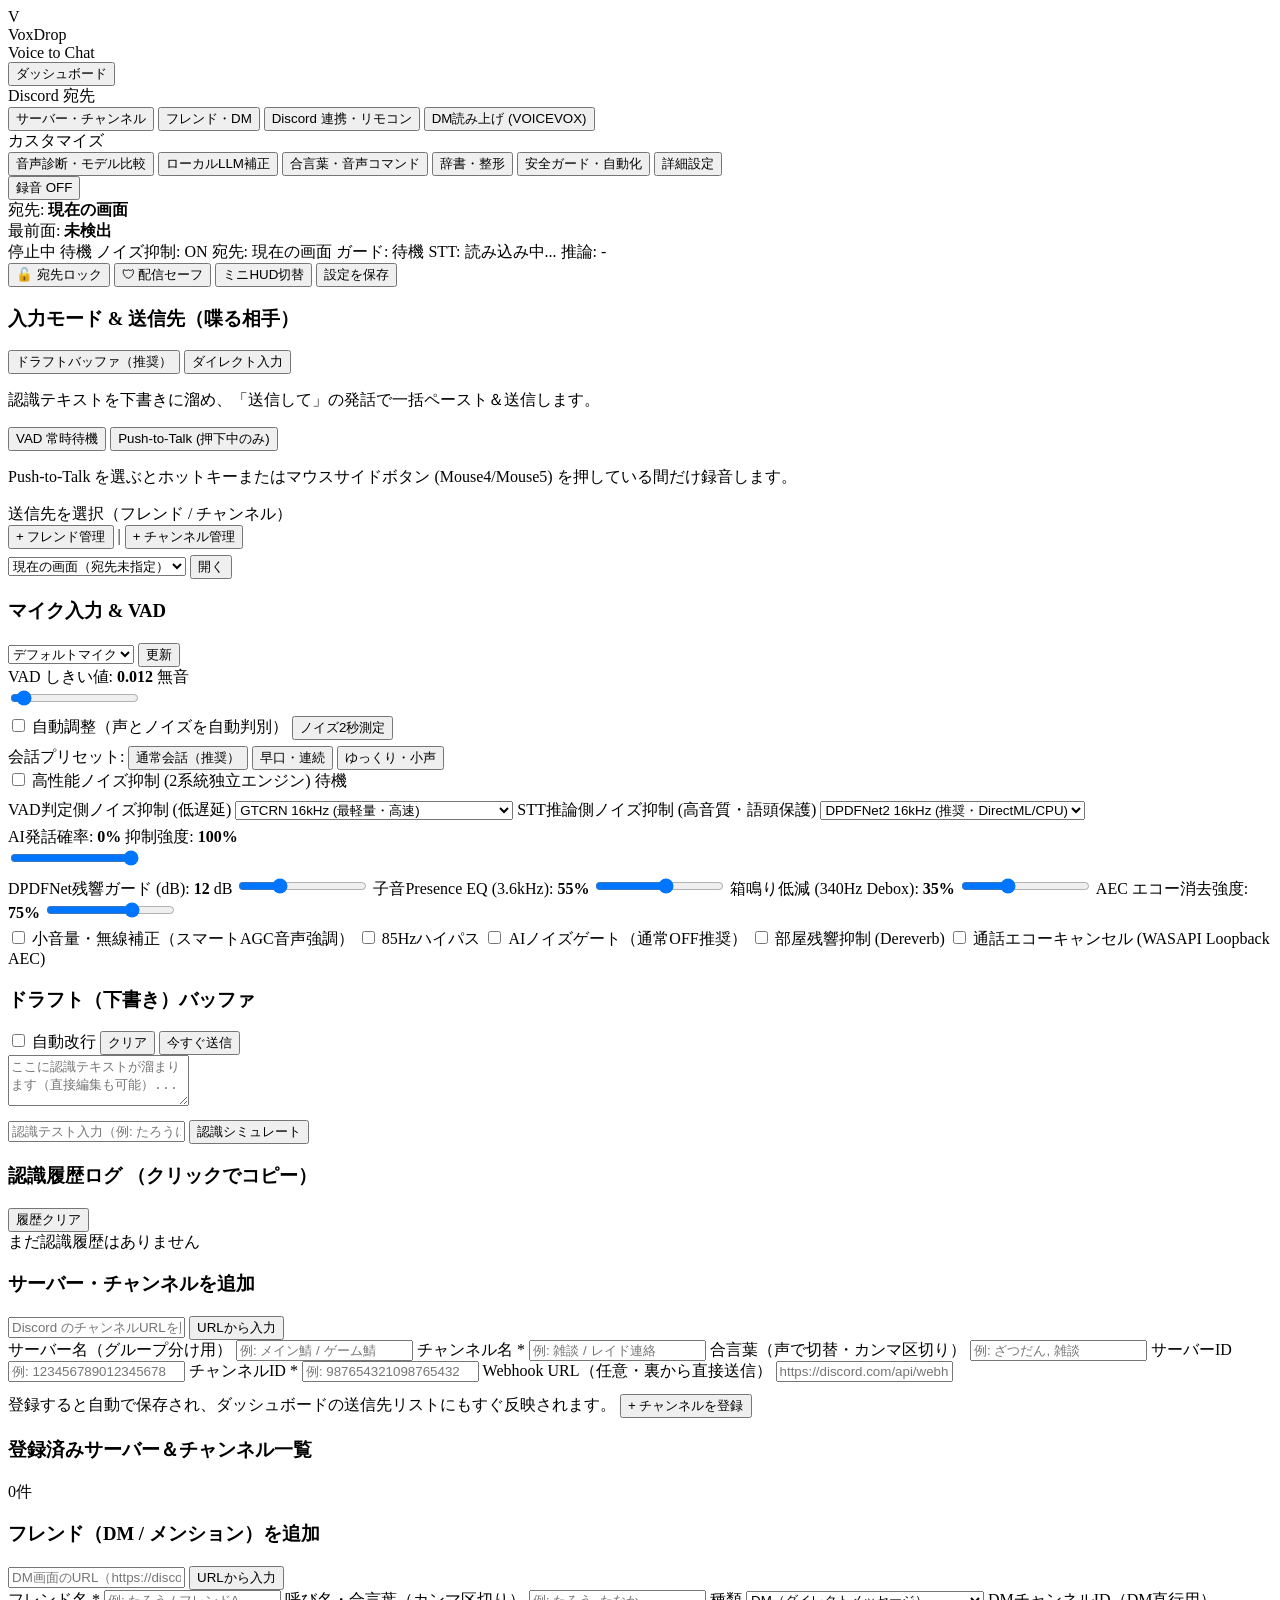
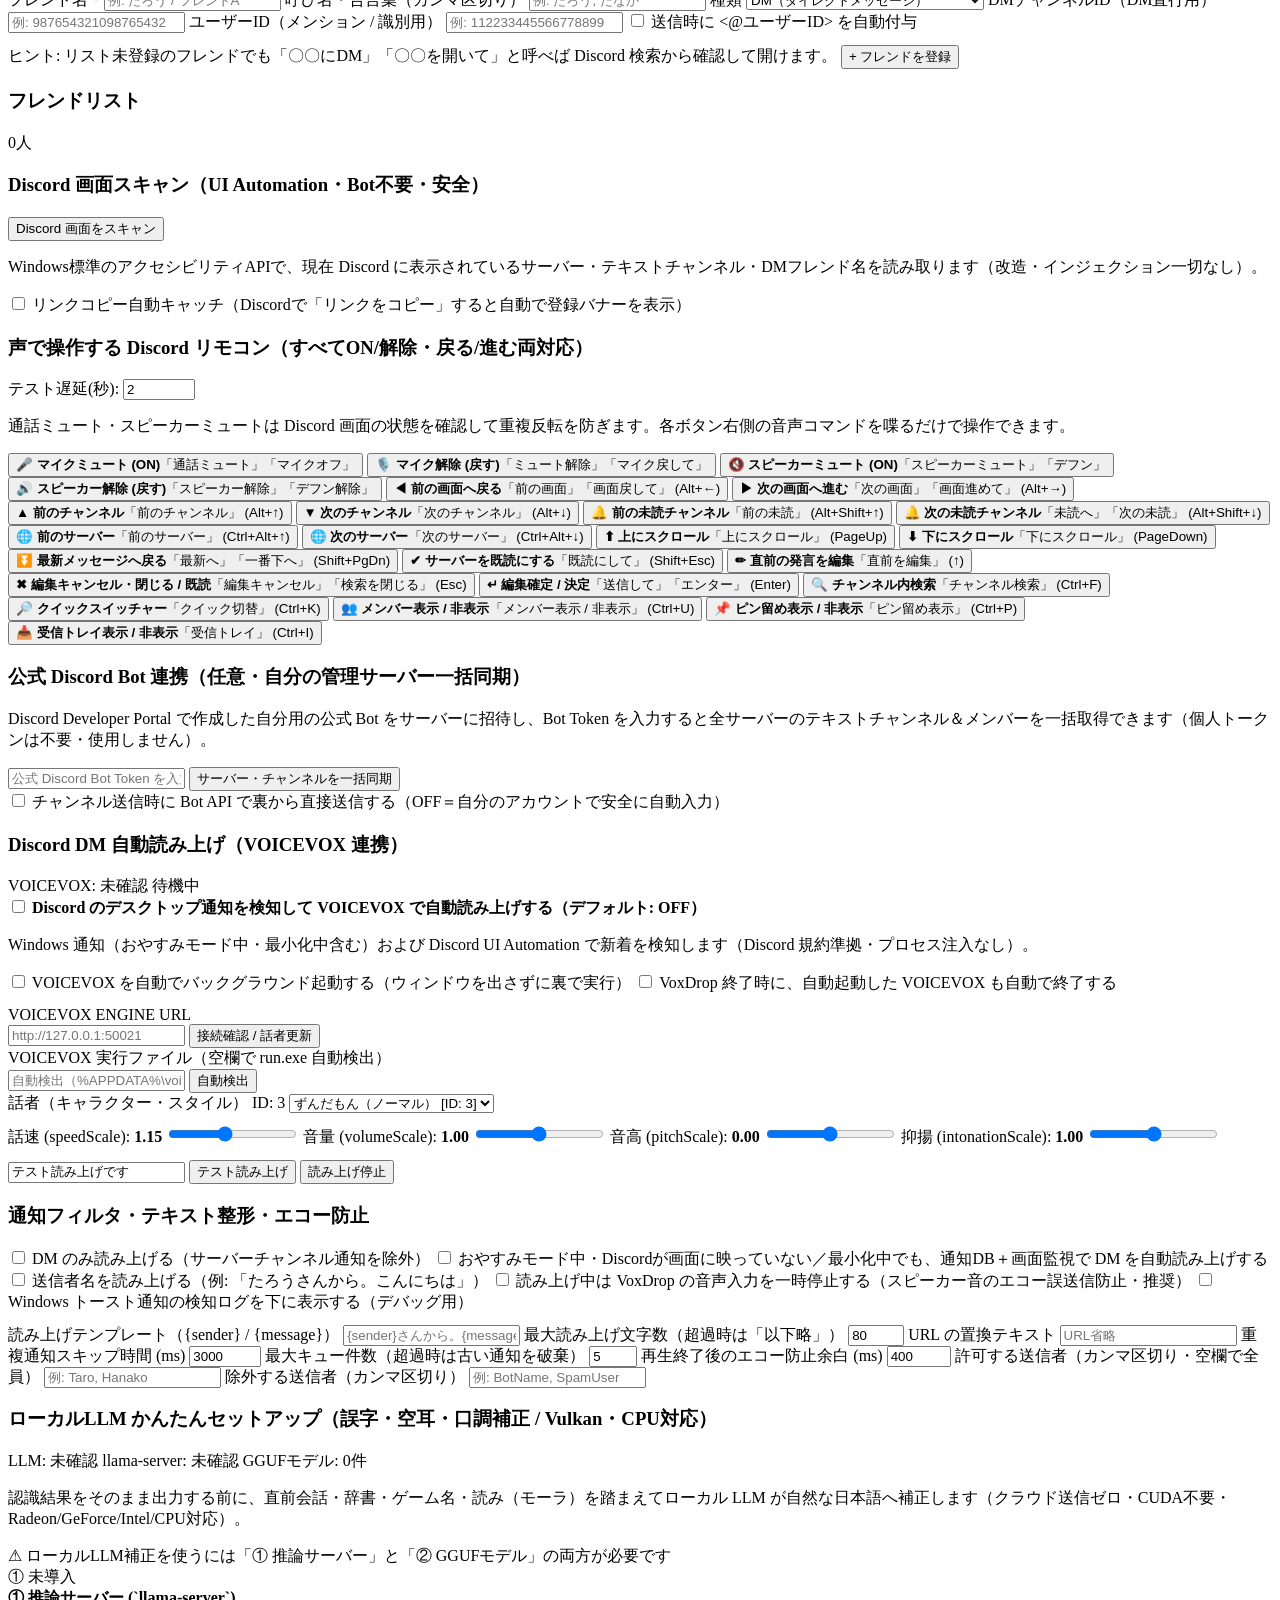
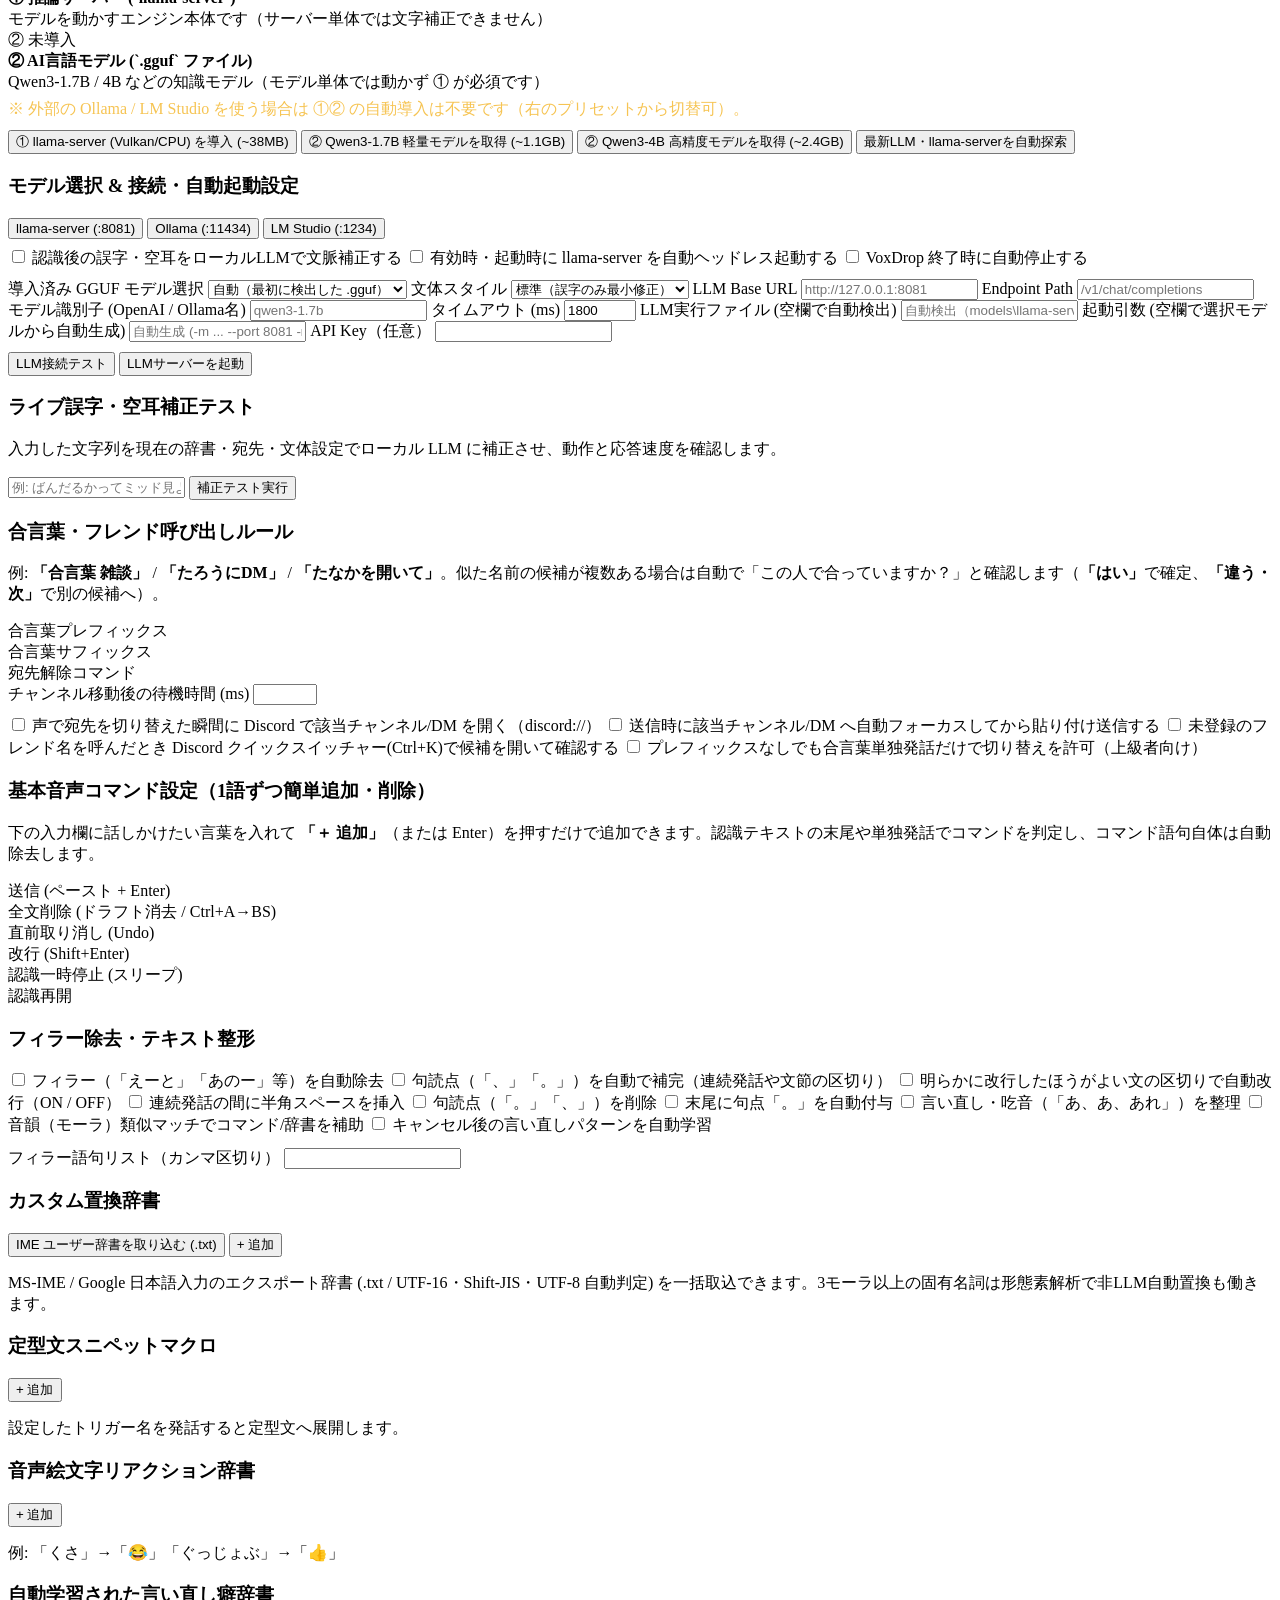
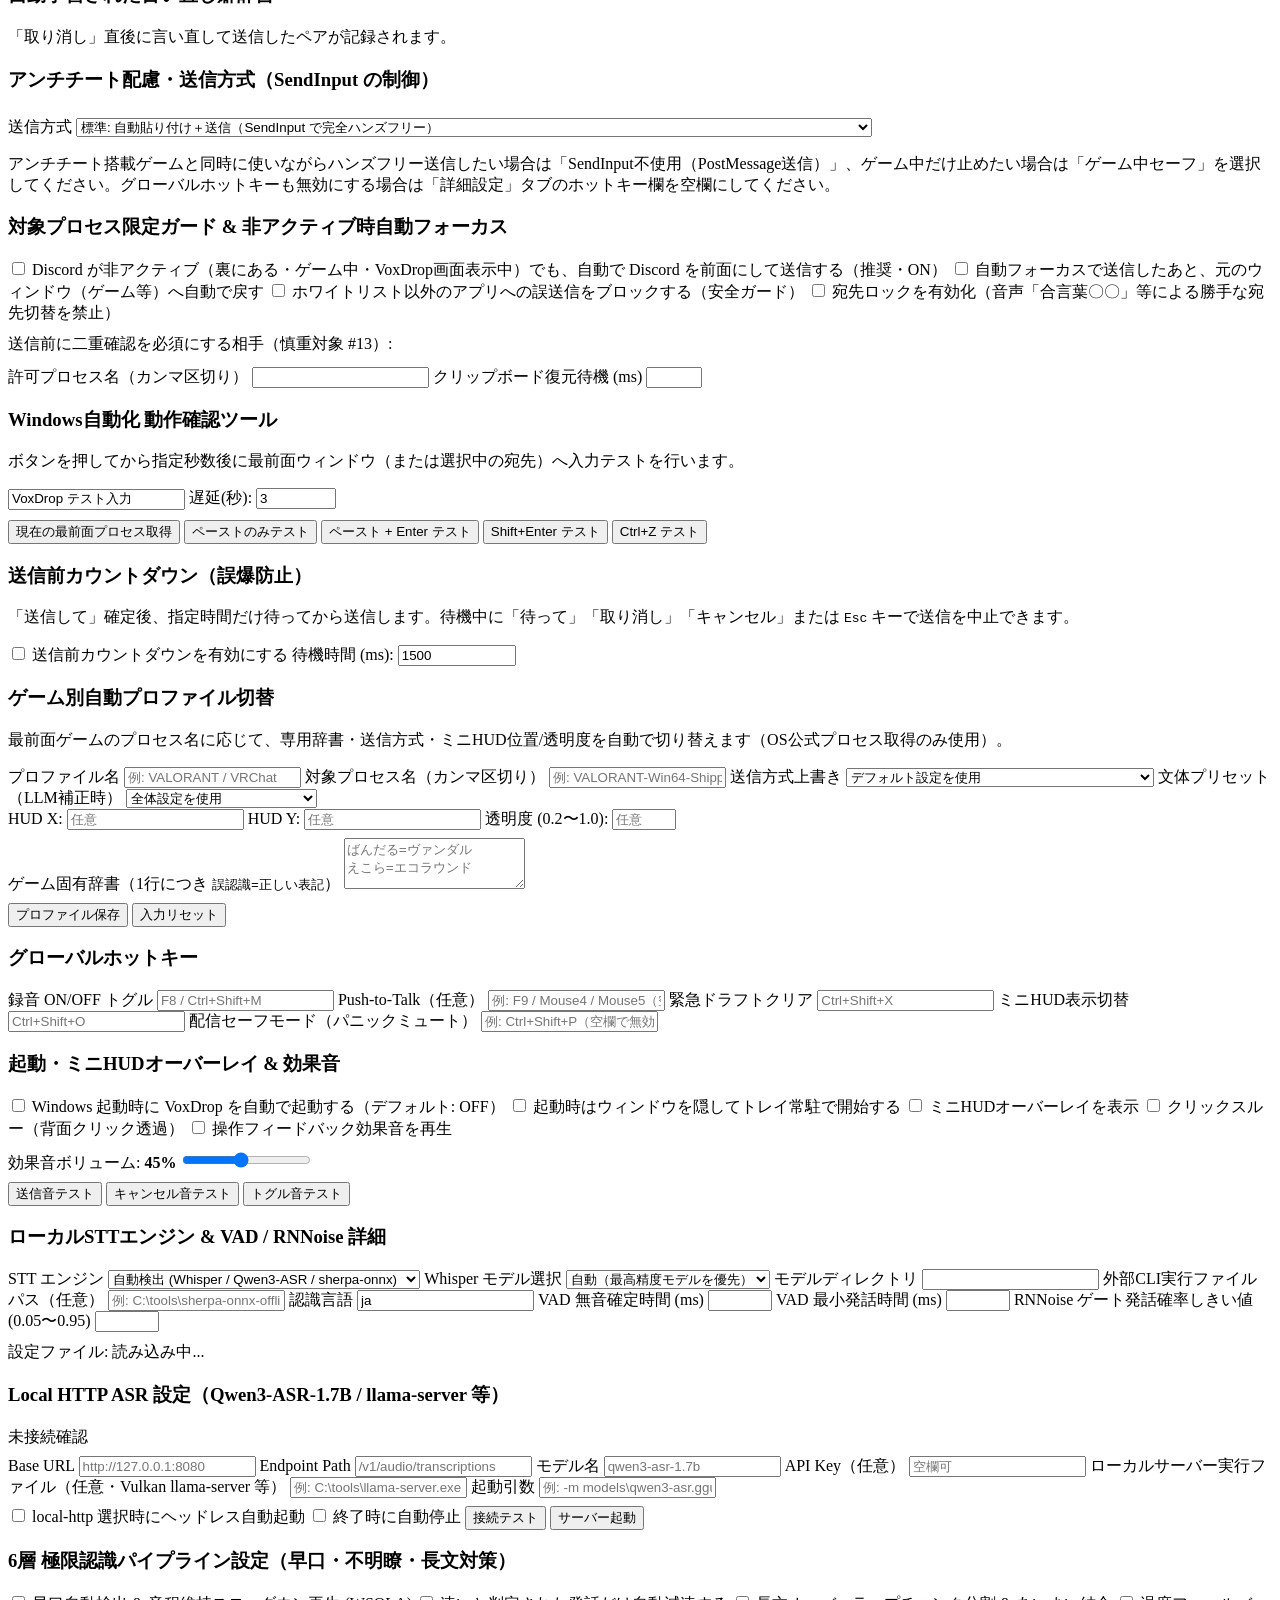
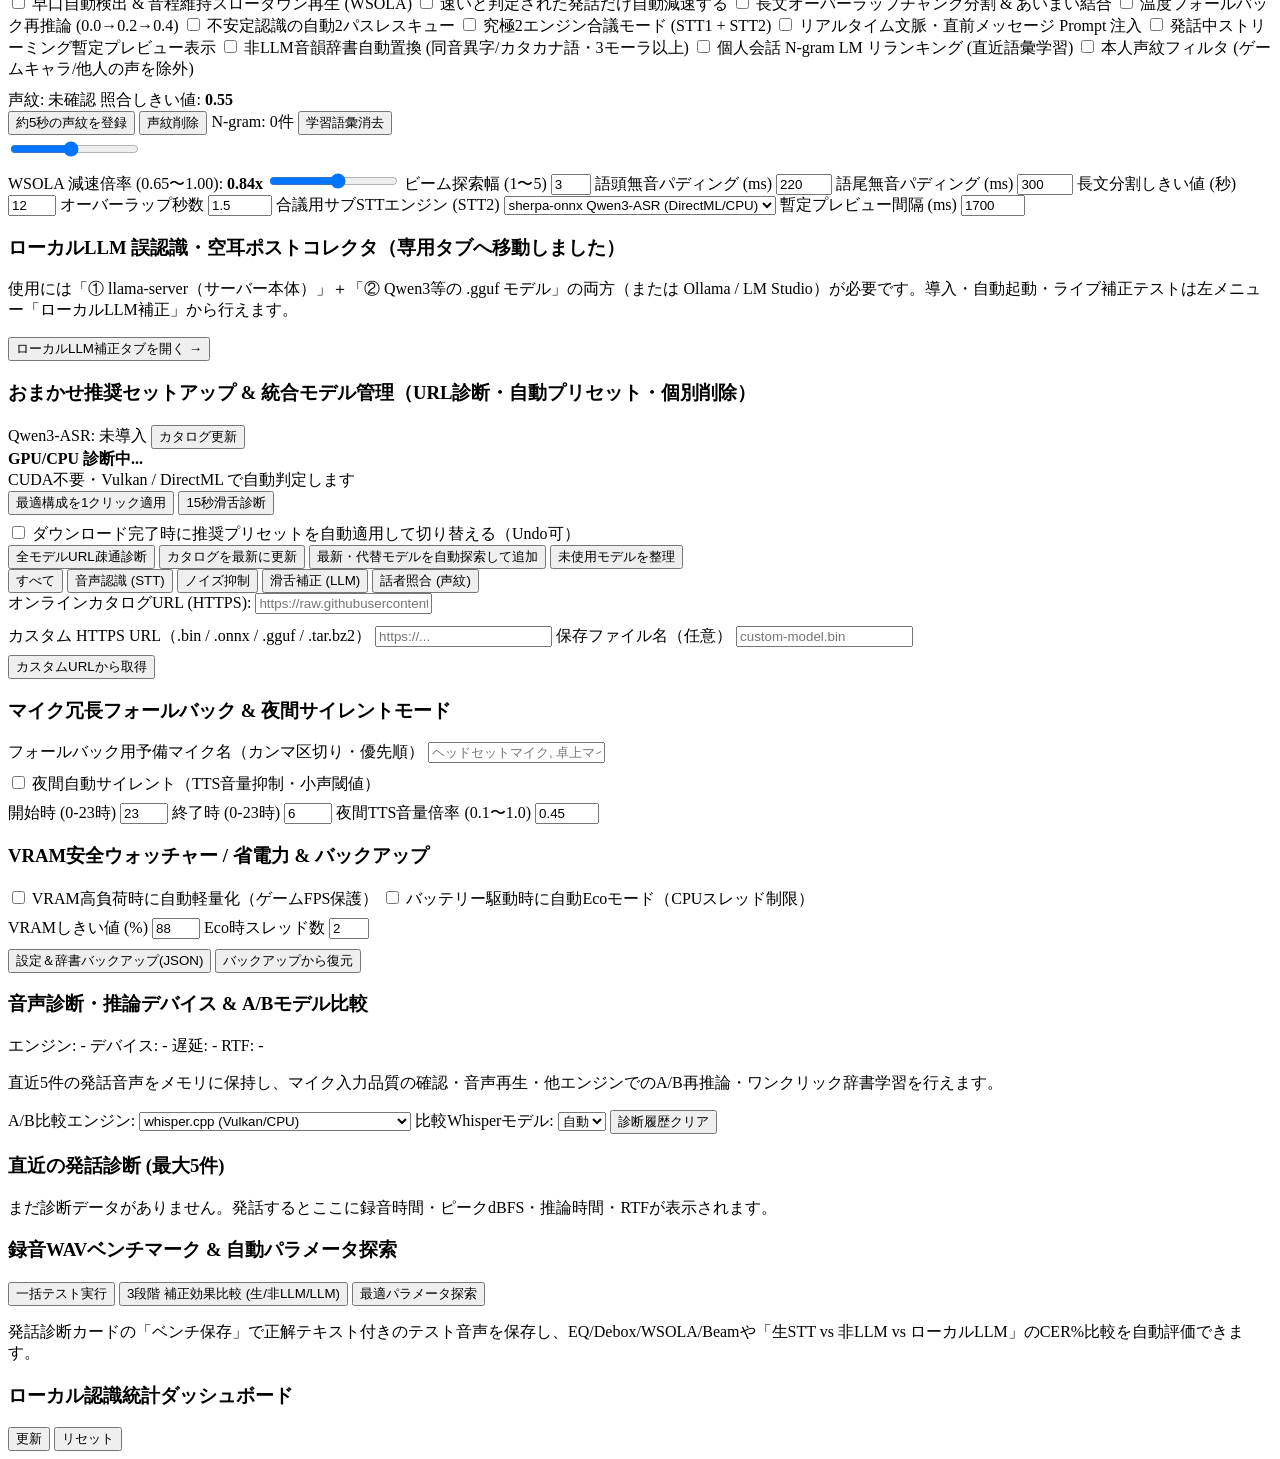
<file: ui/index.html>
<!doctype html>
<html lang="ja">
  <head>
    <meta charset="UTF-8" />
    <meta name="viewport" content="width=device-width, initial-scale=1.0" />
    <title>VoxDrop</title>
    <style>
      /*__STYLE_CSS__*/
    </style>
  </head>
  <body>
    <div class="app-shell">
      <aside class="sidebar">
        <div class="brand">
          <div class="brand-logo" id="brandDot">V</div>
          <div>
            <div class="brand-title">VoxDrop</div>
            <div class="brand-sub">Voice to Chat</div>
          </div>
        </div>

        <nav class="nav">
          <button class="nav-btn active" data-tab="dashboard">ダッシュボード</button>
          <div class="nav-section">Discord 宛先</div>
          <button class="nav-btn" data-tab="channels">サーバー・チャンネル</button>
          <button class="nav-btn" data-tab="friends">フレンド・DM</button>
          <button class="nav-btn" data-tab="discord-link">Discord 連携・リモコン</button>
          <button class="nav-btn" data-tab="dm-tts">DM読み上げ (VOICEVOX)</button>
          <div class="nav-section">カスタマイズ</div>
          <button class="nav-btn" data-tab="diagnostics">音声診断・モデル比較</button>
          <button class="nav-btn" data-tab="local-llm">ローカルLLM補正</button>
          <button class="nav-btn" data-tab="commands">合言葉・音声コマンド</button>
          <button class="nav-btn" data-tab="dictionary">辞書・整形</button>
          <button class="nav-btn" data-tab="guard">安全ガード・自動化</button>
          <button class="nav-btn" data-tab="settings">詳細設定</button>
        </nav>

        <div class="sidebar-footer">
          <button id="btnToggleListen" class="btn-listen off">
            <span class="dot"></span>
            <span id="listenLabel">録音 OFF</span>
          </button>
          <div class="mini-status">
            <span>宛先:</span>
            <strong id="sidebarDiscordTarget">現在の画面</strong>
          </div>
          <div class="mini-status">
            <span>最前面:</span>
            <strong id="sidebarTarget">未検出</strong>
          </div>
        </div>
      </aside>

      <main class="content">
        <header class="topbar">
          <div class="status-pills">
            <span class="pill" id="pillListen">停止中</span>
            <span class="pill" id="pillPhase">待機</span>
            <span class="pill" id="pillRnnoise">ノイズ抑制: ON</span>
            <span class="pill" id="pillDiscordTarget">宛先: 現在の画面</span>
            <span class="pill" id="pillTarget">ガード: 待機</span>
            <span class="pill" id="pillStt">STT: 読み込み中...</span>
            <span class="pill" id="pillSttDevice">推論: -</span>
            <span class="pill" id="pillEnvMode" style="display: none"></span>
            <span class="pill ok" id="pillGameProfile" style="display: none"></span>
          </div>
          <div class="topbar-actions">
            <button class="btn-secondary btn-sm" id="btnTargetLock" title="音声コマンドや自動検出による宛先変更を禁止します">🔓 宛先ロック</button>
            <button class="btn-secondary btn-sm" id="btnPanicMute" title="配信中の誤認識事故を防ぐため、録音停止＆機密情報をマスクします">🛡 配信セーフ</button>
            <button class="btn-secondary btn-sm" id="btnToggleOverlay">ミニHUD切替</button>
            <button class="btn-primary btn-sm" id="btnSaveAll">設定を保存</button>
          </div>
        </header>

        <!-- Dashboard Tab -->
        <section class="tab-panel active" id="tab-dashboard">
          <div id="updateBanner" class="url-banner" style="display: none">
            <div class="confirm-text">
              <strong id="updateTitle">VoxDrop の新しいバージョンが公開されています</strong>
              <span id="updateSub"></span>
            </div>
            <div class="row gap-sm">
              <a id="updateOpenLink" href="#" target="_blank" class="btn-primary btn-sm" style="text-decoration: none">リリースページを開く</a>
              <button class="btn-secondary btn-sm" id="btnDismissUpdate">閉じる</button>
            </div>
          </div>
          <div id="urlDetectBanner" class="url-banner" style="display: none">
            <div class="confirm-text">
              <strong id="urlDetectTitle">Discord リンクを検出しました</strong>
              <span id="urlDetectSub"></span>
            </div>
            <div class="row gap-sm">
              <button class="btn-primary btn-sm" id="btnUrlApply">登録フォームへ反映</button>
              <button class="btn-secondary btn-sm" id="btnUrlDismiss">閉じる</button>
            </div>
          </div>

          <div id="confirmBanner" class="confirm-banner" style="display: none">
            <div class="confirm-text">
              <strong id="confirmTitle">確認中...</strong>
              <span id="confirmSub"></span>
            </div>
            <div class="row gap-sm">
              <button class="btn-success btn-sm" id="btnConfirmYes">はい（この人）</button>
              <button class="btn-primary btn-sm" id="btnConfirmNext">違う（次の人）</button>
              <button class="btn-danger btn-sm" id="btnConfirmCancel">いいえ（キャンセル）</button>
            </div>
          </div>

          <div id="countdownBanner" class="countdown-banner" style="display: none">
            <div class="grow">
              <strong id="countdownText">送信カウントダウン...</strong>
              <div class="countdown-track">
                <div id="countdownProgress" class="countdown-fill"></div>
              </div>
            </div>
            <button class="btn-danger btn-sm" id="btnCancelCountdown">送信中止 (Esc)</button>
          </div>

          <div class="grid-2">
            <div class="card">
              <h3>入力モード &amp; 送信先（喋る相手）</h3>
              <div class="segmented" id="modeSegmented">
                <button type="button" class="seg-btn active" data-mode="draft">
                  ドラフトバッファ（推奨）
                </button>
                <button type="button" class="seg-btn" data-mode="direct">
                  ダイレクト入力
                </button>
              </div>
              <p class="hint" id="modeHint">
                認識テキストを下書きに溜め、「送信して」の発話で一括ペースト＆送信します。
              </p>

              <div class="segmented" id="activationSegmented" style="margin-top: 8px">
                <button type="button" class="seg-btn active" data-activation="vad">
                  VAD 常時待機
                </button>
                <button type="button" class="seg-btn" data-activation="push_to_talk">
                  Push-to-Talk (押下中のみ)
                </button>
              </div>
              <p class="hint" id="activationHint">
                Push-to-Talk を選ぶとホットキーまたはマウスサイドボタン (Mouse4/Mouse5) を押している間だけ録音します。
              </p>

              <div class="quick-dest-section">
                <div class="row space-between">
                  <span class="small-label">送信先を選択（フレンド / チャンネル）</span>
                  <div class="row gap-xs">
                    <button type="button" class="link-btn" data-jump-tab="friends">+ フレンド管理</button>
                    <span class="sep">|</span>
                    <button type="button" class="link-btn" data-jump-tab="channels">+ チャンネル管理</button>
                  </div>
                </div>
                <div class="row gap-sm" style="margin-top: 6px">
                  <select id="quickTargetSelect" class="input grow">
                    <option value="">現在の画面（宛先未指定）</option>
                  </select>
                  <button class="btn-secondary btn-sm" id="btnQuickNavTarget">開く</button>
                </div>
                <div id="quickTargetChips" class="quick-chips"></div>
              </div>
            </div>

            <div class="card">
              <h3>マイク入力 &amp; VAD</h3>
              <div class="row">
                <select id="audioDeviceSelect" class="input grow">
                  <option value="">デフォルトマイク</option>
                </select>
                <button class="btn-secondary btn-sm" id="btnRefreshDevices">更新</button>
              </div>
              <div class="meter-wrap">
                <div class="meter-bar" id="meterBar"></div>
                <div class="meter-threshold" id="meterThreshold"></div>
              </div>
              <div class="row space-between">
                <label class="small-label">VAD しきい値: <strong id="vadThresholdVal">0.012</strong> <span id="vadNoiseFloorHint" class="hint-inline"></span></label>
                <span class="speaking-badge" id="speakingBadge">無音</span>
              </div>
              <input type="range" id="vadThreshold" min="0.002" max="0.20" step="0.001" value="0.012" />
              <div class="row space-between" style="margin-top: 6px; margin-bottom: 4px">
                <label class="checkbox-row small-check">
                  <input type="checkbox" id="chkVadAutoAdjust" />
                  <span>自動調整（声とノイズを自動判別）</span>
                </label>
                <button type="button" class="btn-secondary btn-sm" id="btnCalibrateVad">ノイズ2秒測定</button>
              </div>
              <div class="row gap-xs" style="margin-top: 6px; flex-wrap: wrap; align-items: center">
                <span class="small-label">会話プリセット:</span>
                <button type="button" class="btn-secondary btn-sm" data-vad-preset="normal">通常会話（推奨）</button>
                <button type="button" class="btn-secondary btn-sm" data-vad-preset="fast">早口・連続</button>
                <button type="button" class="btn-secondary btn-sm" data-vad-preset="slow">ゆっくり・小声</button>
              </div>

              <div class="nc-box">
                <div class="row space-between">
                  <label class="checkbox-row">
                    <input type="checkbox" id="chkNcEnabled" />
                    <span>高性能ノイズ抑制 (2系統独立エンジン)</span>
                  </label>
                  <span class="pill" id="ncLiveBadge">待機</span>
                </div>
                <div class="form-grid" style="margin-top: 8px">
                  <label class="small-label">VAD判定側ノイズ抑制 (低遅延)
                    <select id="ncVadEngine" class="input">
                      <option value="gtcrn-16k">GTCRN 16kHz (最軽量・高速)</option>
                      <option value="dpdfnet-16k">DPDFNet2 16kHz (高精度・DirectML/CPU)</option>
                      <option value="rnnoise">RNNoise 48kHz (同梱標準)</option>
                      <option value="off-hpf">バイパス (85Hzハイパスのみ)</option>
                    </select>
                  </label>
                  <label class="small-label">STT推論側ノイズ抑制 (高音質・語頭保護)
                    <select id="ncSttEngine" class="input">
                      <option value="dpdfnet-16k">DPDFNet2 16kHz (推奨・DirectML/CPU)</option>
                      <option value="dpdfnet-48k">DPDFNet 48kHz (最高音質・外部)</option>
                      <option value="gtcrn-16k">GTCRN 16kHz (軽量AI)</option>
                      <option value="deepfilternet3">DeepFilterNet3 (外部ONNX)</option>
                      <option value="rnnoise">RNNoise 48kHz (同梱標準)</option>
                      <option value="off-hpf">バイパス (85Hzハイパスのみ)</option>
                    </select>
                  </label>
                </div>
                <div class="row space-between" style="margin-top: 6px">
                  <span class="small-label">AI発話確率: <strong id="vadProbVal">0%</strong></span>
                  <span class="small-label">抑制強度: <strong id="ncStrengthVal">100%</strong></span>
                </div>
                <div class="meter-wrap slim">
                  <div class="meter-bar ai-bar" id="vadProbBar"></div>
                </div>
                <input type="range" id="ncStrength" min="0" max="1" step="0.05" value="1" />
                <div class="form-grid" style="margin-top: 6px">
                  <label class="small-label">DPDFNet残響ガード (dB): <strong id="ncDpdfLimitVal">12</strong> dB
                    <input type="range" id="ncDpdfLimit" min="0" max="40" step="1" value="12" />
                  </label>
                  <label class="small-label">子音Presence EQ (3.6kHz): <strong id="ncPresenceEqVal">55%</strong>
                    <input type="range" id="ncPresenceEq" min="0" max="1" step="0.05" value="0.55" />
                  </label>
                  <label class="small-label">箱鳴り低減 (340Hz Debox): <strong id="ncRoomDeboxVal">35%</strong>
                    <input type="range" id="ncRoomDebox" min="0" max="1" step="0.05" value="0.35" />
                  </label>
                  <label class="small-label">AEC エコー消去強度: <strong id="aecStrengthVal">75%</strong>
                    <input type="range" id="aecStrength" min="0.2" max="1" step="0.05" value="0.75" />
                  </label>
                </div>
                <div class="row gap-sm" style="margin-top: 6px; flex-wrap: wrap">
                  <label class="checkbox-row small-check">
                    <input type="checkbox" id="chkNcRadioClarity" />
                    <span>小音量・無線補正（スマートAGC音声強調）</span>
                  </label>
                  <label class="checkbox-row small-check">
                    <input type="checkbox" id="chkNcHighpass" />
                    <span>85Hzハイパス</span>
                  </label>
                  <label class="checkbox-row small-check">
                    <input type="checkbox" id="chkNcGate" />
                    <span>AIノイズゲート（通常OFF推奨）</span>
                  </label>
                  <label class="checkbox-row small-check">
                    <input type="checkbox" id="chkNcDereverb" />
                    <span>部屋残響抑制 (Dereverb)</span>
                  </label>
                  <label class="checkbox-row small-check">
                    <input type="checkbox" id="chkAecEnabled" />
                    <span>通話エコーキャンセル (WASAPI Loopback AEC)</span>
                  </label>
                </div>
              </div>
            </div>
          </div>

          <div class="card">
            <div class="row space-between">
              <h3>ドラフト（下書き）バッファ</h3>
              <div class="row gap-sm">
                <label class="checkbox-row small-check" title="文の区切りや話題の切り替わりで自動的に改行します">
                  <input type="checkbox" id="chkQuickAutoNewline" />
                  <span>自動改行</span>
                </label>
                <button class="btn-secondary btn-sm" id="btnClearDraft">クリア</button>
                <button class="btn-success btn-sm" id="btnForceSend">今すぐ送信</button>
              </div>
            </div>
            <div id="streamingPreviewLine" class="streaming-preview-line"></div>
            <textarea
              id="draftBox"
              class="draft-area"
              rows="3"
              placeholder="ここに認識テキストが溜まります（直接編集も可能）..."
            ></textarea>

            <div class="row gap-sm" style="margin-top: 10px">
              <input
                type="text"
                id="simInput"
                class="input grow"
                placeholder="認識テスト入力（例: たろうにDM / 合言葉 雑談、こんにちは送信して）"
              />
              <button class="btn-secondary btn-sm" id="btnSimulate">認識シミュレート</button>
            </div>
          </div>

          <div class="card">
            <div class="row space-between">
              <h3>認識履歴ログ <span class="hint-inline">（クリックでコピー）</span></h3>
              <button class="btn-secondary btn-sm" id="btnClearHistory">履歴クリア</button>
            </div>
            <div id="historyList" class="history-list">
              <div class="empty-state">まだ認識履歴はありません</div>
            </div>
          </div>
        </section>

        <!-- Server & Channels Tab -->
        <section class="tab-panel" id="tab-channels">
          <div class="card">
            <div class="row space-between">
              <h3 id="chFormTitle">サーバー・チャンネルを追加</h3>
              <button type="button" class="btn-secondary btn-sm" id="btnChCancelEdit" style="display: none">編集キャンセル</button>
            </div>
            <div class="url-bar">
              <input
                type="text"
                id="chUrlPaste"
                class="input grow"
                placeholder="Discord のチャンネルURLを貼り付けるとサーバーID・チャンネルIDを自動入力します"
              />
              <button type="button" class="btn-secondary btn-sm" id="btnChParseUrl">URLから入力</button>
            </div>
            <div class="form-grid-3">
              <label>サーバー名（グループ分け用）
                <input type="text" id="chServerName" class="input" placeholder="例: メイン鯖 / ゲーム鯖" />
              </label>
              <label>チャンネル名 *
                <input type="text" id="chName" class="input" placeholder="例: 雑談 / レイド連絡" />
              </label>
              <label>合言葉（声で切替・カンマ区切り）
                <input type="text" id="chPass" class="input" placeholder="例: ざつだん, 雑談" />
              </label>
              <label>サーバーID
                <input type="text" id="chGuildId" class="input" placeholder="例: 123456789012345678" />
              </label>
              <label>チャンネルID *
                <input type="text" id="chChannelId" class="input" placeholder="例: 987654321098765432" />
              </label>
              <label>Webhook URL（任意・裏から直接送信）
                <input type="text" id="chWebhook" class="input" placeholder="https://discord.com/api/webhooks/..." />
              </label>
            </div>
            <div class="row space-between" style="margin-top: 12px">
              <span class="hint" style="margin: 0">
                登録すると自動で保存され、ダッシュボードの送信先リストにもすぐ反映されます。
              </span>
              <button type="button" class="btn-primary" id="btnChSave">+ チャンネルを登録</button>
            </div>
          </div>

          <div class="card">
            <div class="row space-between">
              <h3>登録済みサーバー＆チャンネル一覧</h3>
              <span class="hint-inline" id="chCountBadge">0件</span>
            </div>
            <div id="channelGroups" class="server-groups"></div>
          </div>
        </section>

        <!-- Friends & DM Tab -->
        <section class="tab-panel" id="tab-friends">
          <div class="card">
            <div class="row space-between">
              <h3 id="frFormTitle">フレンド（DM / メンション）を追加</h3>
              <button type="button" class="btn-secondary btn-sm" id="btnFrCancelEdit" style="display: none">編集キャンセル</button>
            </div>
            <div class="url-bar">
              <input
                type="text"
                id="frUrlPaste"
                class="input grow"
                placeholder="DM画面のURL（https://discord.com/channels/@me/...）を貼るとDMチャンネルIDを自動入力します"
              />
              <button type="button" class="btn-secondary btn-sm" id="btnFrParseUrl">URLから入力</button>
            </div>
            <div class="form-grid-3">
              <label>フレンド名 *
                <input type="text" id="frName" class="input" placeholder="例: たろう / フレンドA" />
              </label>
              <label>呼び名・合言葉（カンマ区切り）
                <input type="text" id="frPass" class="input" placeholder="例: たろう, たなか" />
              </label>
              <label>種類
                <select id="frKind" class="input">
                  <option value="dm">DM（ダイレクトメッセージ）</option>
                  <option value="mention">メンション（&lt;@ユーザーID&gt; 付与）</option>
                </select>
              </label>
              <label>DMチャンネルID（DM直行用）
                <input type="text" id="frChannelId" class="input" placeholder="例: 987654321098765432" />
              </label>
              <label>ユーザーID（メンション / 識別用）
                <input type="text" id="frUserId" class="input" placeholder="例: 112233445566778899" />
              </label>
              <label style="justify-content: flex-end">
                <span class="checkbox-row small-check" style="padding-bottom: 6px">
                  <input type="checkbox" id="frPrependMention" />
                  <span>送信時に &lt;@ユーザーID&gt; を自動付与</span>
                </span>
              </label>
            </div>
            <div class="row space-between" style="margin-top: 12px">
              <span class="hint" style="margin: 0">
                ヒント: リスト未登録のフレンドでも「〇〇にDM」「〇〇を開いて」と呼べば Discord 検索から確認して開けます。
              </span>
              <button type="button" class="btn-primary" id="btnFrSave">+ フレンドを登録</button>
            </div>
          </div>

          <div class="card">
            <div class="row space-between">
              <h3>フレンドリスト</h3>
              <span class="hint-inline" id="frCountBadge">0人</span>
            </div>
            <div id="friendsList" class="friends-list"></div>
          </div>
        </section>

        <!-- Discord Link & Remote Control Tab -->
        <section class="tab-panel" id="tab-discord-link">
          <div class="card">
            <div class="row space-between">
              <h3>Discord 画面スキャン（UI Automation・Bot不要・安全）</h3>
              <button type="button" class="btn-primary btn-sm" id="btnScanDiscord">Discord 画面をスキャン</button>
            </div>
            <p class="hint">
              Windows標準のアクセシビリティAPIで、現在 Discord に表示されているサーバー・テキストチャンネル・DMフレンド名を読み取ります（改造・インジェクション一切なし）。
            </p>
            <label class="checkbox-row" style="margin-top: 10px">
              <input type="checkbox" id="chkClipboardWatch" />
              <span>リンクコピー自動キャッチ（Discordで「リンクをコピー」すると自動で登録バナーを表示）</span>
            </label>
            <div id="scanResultBox" class="scan-box" style="display: none">
              <div class="row space-between">
                <strong id="scanSummary"></strong>
                <button type="button" class="btn-success btn-sm" id="btnImportScan">検出した相手を一括追加</button>
              </div>
              <div id="scanDetails" class="scan-details"></div>
            </div>
          </div>

          <div class="card">
            <div class="row space-between">
              <h3>声で操作する Discord リモコン（すべてON/解除・戻る/進む両対応）</h3>
              <label class="small-label">テスト遅延(秒):
                <input type="number" id="remoteDelaySec" class="input" style="width: 64px" value="2" min="0" max="5" />
              </label>
            </div>
            <p class="hint">
              通話ミュート・スピーカーミュートは Discord 画面の状態を確認して重複反転を防ぎます。各ボタン右側の音声コマンドを喋るだけで操作できます。
            </p>
            <div class="remote-grid">
              <button type="button" class="remote-btn" data-remote="mute_mic"><b>🎤 マイクミュート (ON)</b><span>「通話ミュート」「マイクオフ」</span></button>
              <button type="button" class="remote-btn" data-remote="unmute_mic"><b>🎙️ マイク解除 (戻す)</b><span>「ミュート解除」「マイク戻して」</span></button>
              <button type="button" class="remote-btn" data-remote="deafen"><b>🔇 スピーカーミュート (ON)</b><span>「スピーカーミュート」「デフン」</span></button>
              <button type="button" class="remote-btn" data-remote="undeafen"><b>🔊 スピーカー解除 (戻す)</b><span>「スピーカー解除」「デフン解除」</span></button>
              <button type="button" class="remote-btn" data-remote="nav_back"><b>◀ 前の画面へ戻る</b><span>「前の画面」「画面戻して」 (Alt+←)</span></button>
              <button type="button" class="remote-btn" data-remote="nav_forward"><b>▶ 次の画面へ進む</b><span>「次の画面」「画面進めて」 (Alt+→)</span></button>
              <button type="button" class="remote-btn" data-remote="prev_channel"><b>▲ 前のチャンネル</b><span>「前のチャンネル」 (Alt+↑)</span></button>
              <button type="button" class="remote-btn" data-remote="next_channel"><b>▼ 次のチャンネル</b><span>「次のチャンネル」 (Alt+↓)</span></button>
              <button type="button" class="remote-btn" data-remote="prev_unread"><b>🔔 前の未読チャンネル</b><span>「前の未読」 (Alt+Shift+↑)</span></button>
              <button type="button" class="remote-btn" data-remote="next_unread"><b>🔔 次の未読チャンネル</b><span>「未読へ」「次の未読」 (Alt+Shift+↓)</span></button>
              <button type="button" class="remote-btn" data-remote="prev_server"><b>🌐 前のサーバー</b><span>「前のサーバー」 (Ctrl+Alt+↑)</span></button>
              <button type="button" class="remote-btn" data-remote="next_server"><b>🌐 次のサーバー</b><span>「次のサーバー」 (Ctrl+Alt+↓)</span></button>
              <button type="button" class="remote-btn" data-remote="scroll_up"><b>⬆ 上にスクロール</b><span>「上にスクロール」 (PageUp)</span></button>
              <button type="button" class="remote-btn" data-remote="scroll_down"><b>⬇ 下にスクロール</b><span>「下にスクロール」 (PageDown)</span></button>
              <button type="button" class="remote-btn" data-remote="jump_present"><b>⏬ 最新メッセージへ戻る</b><span>「最新へ」「一番下へ」 (Shift+PgDn)</span></button>
              <button type="button" class="remote-btn" data-remote="mark_read"><b>✔ サーバーを既読にする</b><span>「既読にして」 (Shift+Esc)</span></button>
              <button type="button" class="remote-btn" data-remote="edit_last"><b>✏ 直前の発言を編集</b><span>「直前を編集」 (↑)</span></button>
              <button type="button" class="remote-btn" data-remote="cancel_escape"><b>✖ 編集キャンセル・閉じる / 既読</b><span>「編集キャンセル」「検索を閉じる」 (Esc)</span></button>
              <button type="button" class="remote-btn" data-remote="enter"><b>↵ 編集確定 / 決定</b><span>「送信して」「エンター」 (Enter)</span></button>
              <button type="button" class="remote-btn" data-remote="search"><b>🔍 チャンネル内検索</b><span>「チャンネル検索」 (Ctrl+F)</span></button>
              <button type="button" class="remote-btn" data-remote="quick_switcher"><b>🔎 クイックスイッチャー</b><span>「クイック切替」 (Ctrl+K)</span></button>
              <button type="button" class="remote-btn" data-remote="toggle_members"><b>👥 メンバー表示 / 非表示</b><span>「メンバー表示 / 非表示」 (Ctrl+U)</span></button>
              <button type="button" class="remote-btn" data-remote="toggle_pins"><b>📌 ピン留め表示 / 非表示</b><span>「ピン留め表示」 (Ctrl+P)</span></button>
              <button type="button" class="remote-btn" data-remote="toggle_inbox"><b>📥 受信トレイ表示 / 非表示</b><span>「受信トレイ」 (Ctrl+I)</span></button>
            </div>
          </div>

          <div class="card">
            <h3>公式 Discord Bot 連携（任意・自分の管理サーバー一括同期）</h3>
            <p class="hint">
              Discord Developer Portal で作成した自分用の公式 Bot をサーバーに招待し、Bot Token を入力すると全サーバーのテキストチャンネル＆メンバーを一括取得できます（個人トークンは不要・使用しません）。
            </p>
            <div class="row gap-sm" style="margin-top: 10px">
              <input
                type="password"
                id="botTokenInput"
                class="input grow"
                placeholder="公式 Discord Bot Token を入力..."
              />
              <button type="button" class="btn-primary btn-sm" id="btnSyncBot">サーバー・チャンネルを一括同期</button>
            </div>
            <label class="checkbox-row" style="margin-top: 10px">
              <input type="checkbox" id="chkBotSend" />
              <span>チャンネル送信時に Bot API で裏から直接送信する（OFF＝自分のアカウントで安全に自動入力）</span>
            </label>
          </div>
        </section>

        <!-- DM Auto-Reading (VOICEVOX) Tab -->
        <section class="tab-panel" id="tab-dm-tts">
          <div class="card">
            <div class="row space-between">
              <h3>Discord DM 自動読み上げ（VOICEVOX 連携）</h3>
              <div class="row gap-xs">
                <span class="pill" id="ttsConnBadge">VOICEVOX: 未確認</span>
                <span class="pill" id="ttsSpeakingBadge">待機中</span>
              </div>
            </div>
            <label class="checkbox-row" style="margin-top: 6px">
              <input type="checkbox" id="chkTtsEnabled" />
              <span><b>Discord のデスクトップ通知を検知して VOICEVOX で自動読み上げする（デフォルト: OFF）</b></span>
            </label>
            <p class="hint">
              Windows 通知（おやすみモード中・最小化中含む）および Discord UI Automation で新着を検知します（Discord 規約準拠・プロセス注入なし）。
            </p>

            <div class="toggle-grid" style="margin-top: 8px">
              <label class="checkbox-row">
                <input type="checkbox" id="chkTtsAutoLaunch" />
                <span>VOICEVOX を自動でバックグラウンド起動する（ウィンドウを出さずに裏で実行）</span>
              </label>
              <label class="checkbox-row">
                <input type="checkbox" id="chkTtsStopOnExit" />
                <span>VoxDrop 終了時に、自動起動した VOICEVOX も自動で終了する</span>
              </label>
            </div>

            <div class="form-grid" style="margin-top: 12px">
              <label>VOICEVOX ENGINE URL
                <div class="row gap-xs">
                  <input type="text" id="ttsBaseUrl" class="input grow" placeholder="http://127.0.0.1:50021" />
                  <button type="button" class="btn-primary btn-sm" id="btnVoicevoxRefresh">接続確認 / 話者更新</button>
                </div>
              </label>
              <label>VOICEVOX 実行ファイル（空欄で run.exe 自動検出）
                <div class="row gap-xs">
                  <input type="text" id="ttsExePath" class="input grow" placeholder="自動検出（%APPDATA%\voicevox\...\run.exe）" />
                  <button type="button" class="btn-secondary btn-sm" id="btnVoicevoxDetect">自動検出</button>
                </div>
              </label>
              <label>話者（キャラクター・スタイル） <span class="hint-inline" id="ttsSpeakerIdHint">ID: 3</span>
                <select id="ttsSpeakerSelect" class="input">
                  <option value="3">ずんだもん（ノーマル） [ID: 3]</option>
                </select>
              </label>
            </div>

            <div class="form-grid" style="margin-top: 10px">
              <label>話速 (speedScale): <strong id="ttsSpeedVal">1.15</strong>
                <input type="range" id="ttsSpeed" min="0.5" max="2.0" step="0.05" value="1.15" />
              </label>
              <label>音量 (volumeScale): <strong id="ttsVolumeVal">1.00</strong>
                <input type="range" id="ttsVolume" min="0.0" max="2.0" step="0.05" value="1.0" />
              </label>
              <label>音高 (pitchScale): <strong id="ttsPitchVal">0.00</strong>
                <input type="range" id="ttsPitch" min="-0.15" max="0.15" step="0.01" value="0.0" />
              </label>
              <label>抑揚 (intonationScale): <strong id="ttsIntonationVal">1.00</strong>
                <input type="range" id="ttsIntonation" min="0.0" max="2.0" step="0.05" value="1.0" />
              </label>
            </div>

            <div class="row gap-sm" style="margin-top: 12px">
              <input
                type="text"
                id="ttsTestText"
                class="input grow"
                value="テスト読み上げです"
                placeholder="テスト読み上げテキスト..."
              />
              <button type="button" class="btn-success btn-sm" id="btnTtsTestSpeak">テスト読み上げ</button>
              <button type="button" class="btn-danger btn-sm" id="btnTtsStop">読み上げ停止</button>
            </div>
          </div>

          <div class="card">
            <h3>通知フィルタ・テキスト整形・エコー防止</h3>
            <div class="toggle-grid">
              <label class="checkbox-row">
                <input type="checkbox" id="chkTtsDmOnly" />
                <span>DM のみ読み上げる（サーバーチャンネル通知を除外）</span>
              </label>
              <label class="checkbox-row">
                <input type="checkbox" id="chkTtsReadWithoutWinNotif" />
                <span>おやすみモード中・Discordが画面に映っていない／最小化中でも、通知DB＋画面監視で DM を自動読み上げする</span>
              </label>
              <label class="checkbox-row">
                <input type="checkbox" id="chkTtsReadSender" />
                <span>送信者名を読み上げる（例: 「たろうさんから。こんにちは」）</span>
              </label>
              <label class="checkbox-row">
                <input type="checkbox" id="chkTtsPauseStt" />
                <span>読み上げ中は VoxDrop の音声入力を一時停止する（スピーカー音のエコー誤送信防止・推奨）</span>
              </label>
              <label class="checkbox-row">
                <input type="checkbox" id="chkTtsDebugLog" />
                <span>Windows トースト通知の検知ログを下に表示する（デバッグ用）</span>
              </label>
            </div>

            <div class="form-grid" style="margin-top: 12px">
              <label>読み上げテンプレート（{sender} / {message}）
                <input type="text" id="ttsTemplate" class="input" placeholder="{sender}さんから。{message}" />
              </label>
              <label>最大読み上げ文字数（超過時は「以下略」）
                <input type="number" id="ttsMaxChars" class="input" min="10" max="300" value="80" />
              </label>
              <label>URL の置換テキスト
                <input type="text" id="ttsUrlReplace" class="input" placeholder="URL省略" />
              </label>
              <label>重複通知スキップ時間 (ms)
                <input type="number" id="ttsDedupMs" class="input" min="0" max="30000" value="3000" />
              </label>
              <label>最大キュー件数（超過時は古い通知を破棄）
                <input type="number" id="ttsMaxQueue" class="input" min="1" max="30" value="5" />
              </label>
              <label>再生終了後のエコー防止余白 (ms)
                <input type="number" id="ttsEchoTailMs" class="input" min="0" max="2000" value="400" />
              </label>
              <label>許可する送信者（カンマ区切り・空欄で全員）
                <input type="text" id="ttsAllowSenders" class="input" placeholder="例: Taro, Hanako" />
              </label>
              <label>除外する送信者（カンマ区切り）
                <input type="text" id="ttsBlockSenders" class="input" placeholder="例: BotName, SpamUser" />
              </label>
            </div>
          </div>

          <div class="card" id="ttsDebugCard" style="display: none">
            <div class="row space-between">
              <h3>通知検知デバッグログ</h3>
              <button type="button" class="btn-secondary btn-sm" id="btnClearToastDebug">ログクリア</button>
            </div>
            <div id="ttsDebugList" class="history-list">
              <div class="empty-state">通知を待機しています...</div>
            </div>
          </div>
        </section>

        <!-- Dedicated Local LLM Post-Correction Tab -->
        <section class="tab-panel" id="tab-local-llm">
          <div class="card">
            <div class="row space-between" style="flex-wrap: wrap; gap: 8px">
              <h3>ローカルLLM かんたんセットアップ（誤字・空耳・口調補正 / Vulkan・CPU対応）</h3>
              <div class="row gap-xs" style="flex-wrap: wrap">
                <span class="pill" id="llmStatusBadge">LLM: 未確認</span>
                <span class="pill" id="llmRuntimeBadge">llama-server: 未確認</span>
                <span class="pill" id="llmModelCountBadge">GGUFモデル: 0件</span>
              </div>
            </div>
            <p class="hint">
              認識結果をそのまま出力する前に、直前会話・辞書・ゲーム名・読み（モーラ）を踏まえてローカル LLM が自然な日本語へ補正します（クラウド送信ゼロ・CUDA不要・Radeon/GeForce/Intel/CPU対応）。
            </p>
            <div class="llm-prereq-box" id="llmPrereqBox">
              <div class="llm-prereq-title">⚠ ローカルLLM補正を使うには「① 推論サーバー」と「② GGUFモデル」の両方が必要です</div>
              <div class="llm-prereq-steps">
                <div class="llm-prereq-step" id="llmStep1Box">
                  <span class="pill warn" id="llmStep1Badge">① 未導入</span>
                  <div>
                    <strong>① 推論サーバー (`llama-server`)</strong>
                    <div class="small-label">モデルを動かすエンジン本体です（サーバー単体では文字補正できません）</div>
                  </div>
                </div>
                <div class="llm-prereq-step" id="llmStep2Box">
                  <span class="pill warn" id="llmStep2Badge">② 未導入</span>
                  <div>
                    <strong>② AI言語モデル (`.gguf` ファイル)</strong>
                    <div class="small-label">Qwen3-1.7B / 4B などの知識モデル（モデル単体では動かず ① が必須です）</div>
                  </div>
                </div>
              </div>
              <div class="small-label" id="llmPrereqSummary" style="margin-top: 6px; color: #f6c453">
                ※ 外部の Ollama / LM Studio を使う場合は ①② の自動導入は不要です（右のプリセットから切替可）。
              </div>
            </div>
            <div class="row gap-sm" style="margin-top: 10px; flex-wrap: wrap">
              <button type="button" class="btn-primary btn-sm" id="btnDownloadLlamaServer">① llama-server (Vulkan/CPU) を導入 (~38MB)</button>
              <button type="button" class="btn-secondary btn-sm" id="btnDownloadLlm17b">② Qwen3-1.7B 軽量モデルを取得 (~1.1GB)</button>
              <button type="button" class="btn-secondary btn-sm" id="btnDownloadLlm4b">② Qwen3-4B 高精度モデルを取得 (~2.4GB)</button>
              <button type="button" class="btn-secondary btn-sm" id="btnDiscoverLlmModels">最新LLM・llama-serverを自動探索</button>
            </div>
            <div id="llmSetupProgressWrap" style="display: none; margin-top: 10px">
              <div class="small-label" id="llmSetupProgressText">準備中...</div>
              <div style="height: 8px; background: rgba(255,255,255,0.08); border-radius: 6px; overflow: hidden; margin-top: 4px">
                <div id="llmSetupProgressBar" style="height: 100%; width: 0%; background: var(--accent);"></div>
              </div>
            </div>
          </div>

          <div class="card">
            <div class="row space-between" style="flex-wrap: wrap; gap: 8px">
              <h3>モデル選択 &amp; 接続・自動起動設定</h3>
              <div class="row gap-xs" style="flex-wrap: wrap">
                <button type="button" class="btn-secondary btn-sm" id="btnLlmPresetLlamaServer">llama-server (:8081)</button>
                <button type="button" class="btn-secondary btn-sm" id="btnLlmPresetOllama">Ollama (:11434)</button>
                <button type="button" class="btn-secondary btn-sm" id="btnLlmPresetLmStudio">LM Studio (:1234)</button>
              </div>
            </div>
            <div class="toggle-grid" style="margin-top: 8px">
              <label class="checkbox-row">
                <input type="checkbox" id="chkLlmEnabled" />
                <span>認識後の誤字・空耳をローカルLLMで文脈補正する</span>
              </label>
              <label class="checkbox-row">
                <input type="checkbox" id="chkLlmAutoLaunch" />
                <span>有効時・起動時に llama-server を自動ヘッドレス起動する</span>
              </label>
              <label class="checkbox-row">
                <input type="checkbox" id="chkLlmStopExit" />
                <span>VoxDrop 終了時に自動停止する</span>
              </label>
            </div>
            <div class="form-grid" style="margin-top: 10px">
              <label>導入済み GGUF モデル選択
                <select id="llmModelFileSelect" class="input">
                  <option value="">自動（最初に検出した .gguf）</option>
                </select>
              </label>
              <label>文体スタイル
                <select id="llmStyle" class="input">
                  <option value="normal">標準（誤字のみ最小修正）</option>
                  <option value="casual">フレンド向けタメ口</option>
                  <option value="polite">丁寧語（です・ます）</option>
                  <option value="game_short">ゲーム通話向け簡潔</option>
                </select>
              </label>
              <label>LLM Base URL
                <input type="text" id="llmBaseUrl" class="input" placeholder="http://127.0.0.1:8081" />
              </label>
              <label>Endpoint Path
                <input type="text" id="llmEndpointPath" class="input" placeholder="/v1/chat/completions" />
              </label>
              <label>モデル識別子 (OpenAI / Ollama名)
                <input type="text" id="llmModel" class="input" placeholder="qwen3-1.7b" />
              </label>
              <label>タイムアウト (ms)
                <input type="number" id="llmTimeoutMs" class="input" min="250" max="10000" value="1800" />
              </label>
              <label>LLM実行ファイル (空欄で自動検出)
                <input type="text" id="llmExePath" class="input" placeholder="自動検出（models\llama-server\llama-server.exe）" />
              </label>
              <label>起動引数 (空欄で選択モデルから自動生成)
                <input type="text" id="llmArgs" class="input" placeholder="自動生成 (-m ... --port 8081 -ngl 99)" />
              </label>
              <label>API Key（任意）
                <input type="password" id="llmApiKey" class="input" />
              </label>
            </div>
            <div class="row gap-sm" style="margin-top: 10px; flex-wrap: wrap">
              <button type="button" class="btn-secondary btn-sm" id="btnTestLlm">LLM接続テスト</button>
              <button type="button" class="btn-primary btn-sm" id="btnLaunchLlm">LLMサーバーを起動</button>
            </div>
          </div>

          <div class="card">
            <h3>ライブ誤字・空耳補正テスト</h3>
            <p class="hint">入力した文字列を現在の辞書・宛先・文体設定でローカル LLM に補正させ、動作と応答速度を確認します。</p>
            <div class="row gap-sm" style="margin-top: 8px">
              <input type="text" id="llmTestInput" class="input grow" placeholder="例: ばんだるかってミッド見よう" />
              <button type="button" class="btn-primary btn-sm" id="btnTestLlmSample">補正テスト実行</button>
            </div>
            <div id="llmTestOutput" class="ab-result" style="margin-top: 8px"></div>
          </div>
        </section>

        <!-- Commands & Passphrase Rules Tab -->
        <section class="tab-panel" id="tab-commands">
          <div class="card">
            <h3>合言葉・フレンド呼び出しルール</h3>
            <p class="hint">
              例: <b>「合言葉 雑談」</b> / <b>「たろうにDM」</b> / <b>「たなかを開いて」</b>。似た名前の候補が複数ある場合は自動で「この人で合っていますか？」と確認します（<b>「はい」</b>で確定、<b>「違う・次」</b>で別の候補へ）。
            </p>
            <div class="form-grid">
              <label>合言葉プレフィックス
                <div class="phrase-editor" id="peTargetPrefixes" data-placeholder="例: 合言葉 / チャンネル"></div>
              </label>
              <label>合言葉サフィックス
                <div class="phrase-editor" id="peTargetSuffixes" data-placeholder="例: にDM / を開いて"></div>
              </label>
              <label>宛先解除コマンド
                <div class="phrase-editor" id="peTargetResets" data-placeholder="例: 宛先リセット"></div>
              </label>
              <label>チャンネル移動後の待機時間 (ms)
                <input type="number" id="targetNavDelay" class="input" min="120" max="3000" />
              </label>
            </div>
            <div class="toggle-grid" style="margin-top: 10px">
              <label class="checkbox-row">
                <input type="checkbox" id="chkTargetAutoNavSwitch" />
                <span>声で宛先を切り替えた瞬間に Discord で該当チャンネル/DM を開く（discord://）</span>
              </label>
              <label class="checkbox-row">
                <input type="checkbox" id="chkTargetAutoNavSend" />
                <span>送信時に該当チャンネル/DM へ自動フォーカスしてから貼り付け送信する</span>
              </label>
              <label class="checkbox-row">
                <input type="checkbox" id="chkTargetQuickSwitcher" />
                <span>未登録のフレンド名を呼んだとき Discord クイックスイッチャー(Ctrl+K)で候補を開いて確認する</span>
              </label>
              <label class="checkbox-row">
                <input type="checkbox" id="chkTargetStandalone" />
                <span>プレフィックスなしでも合言葉単独発話だけで切り替えを許可（上級者向け）</span>
              </label>
            </div>
          </div>

          <div class="card">
            <h3>基本音声コマンド設定（1語ずつ簡単追加・削除）</h3>
            <p class="hint">
              下の入力欄に話しかけたい言葉を入れて <b>「＋ 追加」</b>（または Enter）を押すだけで追加できます。認識テキストの末尾や単独発話でコマンドを判定し、コマンド語句自体は自動除去します。
            </p>
            <div class="form-grid">
              <label>送信 (ペースト + Enter)
                <div class="phrase-editor" id="peCmdSend" data-placeholder="例: 送信して / お願い"></div>
              </label>
              <label>全文削除 (ドラフト消去 / Ctrl+A→BS)
                <div class="phrase-editor" id="peCmdClearAll" data-placeholder="例: 全文削除 / やり直し"></div>
              </label>
              <label>直前取り消し (Undo)
                <div class="phrase-editor" id="peCmdUndo" data-placeholder="例: ひとつ戻して"></div>
              </label>
              <label>改行 (Shift+Enter)
                <div class="phrase-editor" id="peCmdNewline" data-placeholder="例: 改行 / 次の行"></div>
              </label>
              <label>認識一時停止 (スリープ)
                <div class="phrase-editor" id="peCmdMute" data-placeholder="例: ミュートして"></div>
              </label>
              <label>認識再開
                <div class="phrase-editor" id="peCmdResume" data-placeholder="例: 認識再開"></div>
              </label>
            </div>
          </div>
        </section>

        <!-- Dictionary & Filter Tab -->
        <section class="tab-panel" id="tab-dictionary">
          <div class="card">
            <h3>フィラー除去・テキスト整形</h3>
            <div class="toggle-grid">
              <label class="checkbox-row">
                <input type="checkbox" id="chkRemoveFillers" />
                <span>フィラー（「えーと」「あのー」等）を自動除去</span>
              </label>
              <label class="checkbox-row">
                <input type="checkbox" id="chkAutoPunct" />
                <span>句読点（「、」「。」）を自動で補完（連続発話や文節の区切り）</span>
              </label>
              <label class="checkbox-row">
                <input type="checkbox" id="chkAutoNewline" />
                <span>明らかに改行したほうがよい文の区切りで自動改行（ON / OFF）</span>
              </label>
              <label class="checkbox-row">
                <input type="checkbox" id="chkAutoSpace" />
                <span>連続発話の間に半角スペースを挿入</span>
              </label>
              <label class="checkbox-row">
                <input type="checkbox" id="chkStripPunct" />
                <span>句読点（「。」「、」）を削除</span>
              </label>
              <label class="checkbox-row">
                <input type="checkbox" id="chkAppendPeriod" />
                <span>末尾に句点「。」を自動付与</span>
              </label>
              <label class="checkbox-row">
                <input type="checkbox" id="chkStutterCleanup" />
                <span>言い直し・吃音（「あ、あ、あれ」）を整理</span>
              </label>
              <label class="checkbox-row">
                <input type="checkbox" id="chkPhoneticFuzzy" />
                <span>音韻（モーラ）類似マッチでコマンド/辞書を補助</span>
              </label>
              <label class="checkbox-row">
                <input type="checkbox" id="chkAutoLearnRespeak" />
                <span>キャンセル後の言い直しパターンを自動学習</span>
              </label>
            </div>
            <label style="margin-top: 12px; display: block">
              フィラー語句リスト（カンマ区切り）
              <input type="text" id="fillersInput" class="input" />
            </label>
          </div>

          <div class="card">
            <div class="row space-between" style="flex-wrap: wrap; gap: 8px">
              <h3>カスタム置換辞書</h3>
              <div class="row gap-sm">
                <input type="file" id="imeFileInput" accept=".txt" style="display: none" />
                <button class="btn-secondary btn-sm" id="btnImportIme">IME ユーザー辞書を取り込む (.txt)</button>
                <button class="btn-primary btn-sm" id="btnAddDict">+ 追加</button>
              </div>
            </div>
            <p class="hint">MS-IME / Google 日本語入力のエクスポート辞書 (.txt / UTF-16・Shift-JIS・UTF-8 自動判定) を一括取込できます。3モーラ以上の固有名詞は形態素解析で非LLM自動置換も働きます。</p>
            <div id="imePreviewBox" class="ime-preview-box" style="display: none"></div>
            <div id="dictRows" class="dict-rows"></div>
          </div>

          <div class="grid-2">
            <div class="card">
              <div class="row space-between">
                <h3>定型文スニペットマクロ</h3>
                <button class="btn-primary btn-sm" id="btnAddSnippet">+ 追加</button>
              </div>
              <p class="hint">設定したトリガー名を発話すると定型文へ展開します。</p>
              <div id="snippetRows" class="dict-rows"></div>
            </div>
            <div class="card">
              <div class="row space-between">
                <h3>音声絵文字リアクション辞書</h3>
                <button class="btn-primary btn-sm" id="btnAddEmojiAlias">+ 追加</button>
              </div>
              <p class="hint">例: 「くさ」→「😂」「ぐっじょぶ」→「👍」</p>
              <div id="emojiAliasRows" class="dict-rows"></div>
            </div>
          </div>

          <div class="card">
            <h3>自動学習された言い直し癖辞書</h3>
            <p class="hint">「取り消し」直後に言い直して送信したペアが記録されます。</p>
            <div id="speechHabitsList" class="dict-rows"></div>
          </div>
        </section>

        <!-- Guard & Automation Tab -->
        <section class="tab-panel" id="tab-guard">
          <div class="card">
            <h3>アンチチート配慮・送信方式（SendInput の制御）</h3>
            <label style="display: block">
              送信方式
              <select id="guardSendMethod" class="input" style="margin-top: 6px">
                <option value="auto_paste">標準: 自動貼り付け＋送信（SendInput で完全ハンズフリー）</option>
                <option value="window_message">SendInput不使用（PostMessage送信）: SendInputを使わず Win32 PostMessage＋UIAフォーカスで直接送信（アンチチート推奨）</option>
                <option value="safe_when_game_active">ゲーム中セーフ: ゲーム最前面時は SendInput を止め Webhook/Bot またはクリップボードコピーに切替</option>
                <option value="no_send_input">完全セーフ: SendInput・マウス移動を一切使わない（Webhook/Bot裏送信 ＋ DM等はクリップボードコピーのみ）</option>
              </select>
            </label>
            <p class="hint">
              アンチチート搭載ゲームと同時に使いながらハンズフリー送信したい場合は「SendInput不使用（PostMessage送信）」、ゲーム中だけ止めたい場合は「ゲーム中セーフ」を選択してください。グローバルホットキーも無効にする場合は「詳細設定」タブのホットキー欄を空欄にしてください。
            </p>
          </div>

          <div class="card">
            <h3>対象プロセス限定ガード &amp; 非アクティブ時自動フォーカス</h3>
            <div class="toggle-grid">
              <label class="checkbox-row">
                <input type="checkbox" id="chkGuardAutoFocus" />
                <span>Discord が非アクティブ（裏にある・ゲーム中・VoxDrop画面表示中）でも、自動で Discord を前面にして送信する（推奨・ON）</span>
              </label>
              <label class="checkbox-row">
                <input type="checkbox" id="chkGuardRestoreWindow" />
                <span>自動フォーカスで送信したあと、元のウィンドウ（ゲーム等）へ自動で戻す</span>
              </label>
              <label class="checkbox-row">
                <input type="checkbox" id="chkGuardEnabled" />
                <span>ホワイトリスト以外のアプリへの誤送信をブロックする（安全ガード）</span>
              </label>
              <label class="checkbox-row">
                <input type="checkbox" id="chkTargetLocked" />
                <span>宛先ロックを有効化（音声「合言葉〇〇」等による勝手な宛先切替を禁止）</span>
              </label>
            </div>
            <div style="margin-top: 10px">
              <div class="small-label">送信前に二重確認を必須にする相手（慎重対象 #13）:</div>
              <div id="carefulTargetsBox" class="row gap-sm" style="margin-top: 6px; flex-wrap: wrap"></div>
            </div>
            <div class="form-grid" style="margin-top: 12px">
              <label>許可プロセス名（カンマ区切り）
                <input type="text" id="allowedProcesses" class="input" />
              </label>
              <label>クリップボード復元待機 (ms)
                <input type="number" id="clipboardDelay" class="input" min="20" max="500" />
              </label>
            </div>
          </div>

          <div class="card">
            <h3>Windows自動化 動作確認ツール</h3>
            <p class="hint">
              ボタンを押してから指定秒数後に最前面ウィンドウ（または選択中の宛先）へ入力テストを行います。
            </p>
            <div class="row gap-sm">
              <input type="text" id="testPasteText" class="input grow" value="VoxDrop テスト入力" />
              <label class="small-label">遅延(秒):
                <input type="number" id="testDelaySec" class="input" style="width: 72px" value="3" min="0" max="10" />
              </label>
            </div>
            <div class="row gap-sm" style="margin-top: 10px; flex-wrap: wrap">
              <button class="btn-secondary btn-sm" id="btnCheckActive">現在の最前面プロセス取得</button>
              <button class="btn-primary btn-sm" id="btnTestPaste">ペーストのみテスト</button>
              <button class="btn-success btn-sm" id="btnTestPasteSend">ペースト + Enter テスト</button>
              <button class="btn-secondary btn-sm" id="btnTestNewline">Shift+Enter テスト</button>
              <button class="btn-secondary btn-sm" id="btnTestUndo">Ctrl+Z テスト</button>
            </div>
          </div>

          <div class="card">
            <h3>送信前カウントダウン（誤爆防止）</h3>
            <p class="hint">
              「送信して」確定後、指定時間だけ待ってから送信します。待機中に「待って」「取り消し」「キャンセル」または <code>Esc</code> キーで送信を中止できます。
            </p>
            <div class="row gap-sm" style="margin-top: 8px; flex-wrap: wrap">
              <label class="checkbox-row">
                <input type="checkbox" id="chkCountdownEnabled" />
                <span>送信前カウントダウンを有効にする</span>
              </label>
              <label class="small-label">待機時間 (ms):
                <input type="number" id="countdownMs" class="input" style="width: 110px" min="300" max="5000" step="100" value="1500" />
              </label>
            </div>
          </div>

          <div class="card">
            <h3>ゲーム別自動プロファイル切替</h3>
            <p class="hint">
              最前面ゲームのプロセス名に応じて、専用辞書・送信方式・ミニHUD位置/透明度を自動で切り替えます（OS公式プロセス取得のみ使用）。
            </p>
            <input type="hidden" id="gpEditId" />
            <div class="form-grid" style="margin-top: 8px">
              <label>プロファイル名
                <input type="text" id="gpName" class="input" placeholder="例: VALORANT / VRChat" />
              </label>
              <label>対象プロセス名（カンマ区切り）
                <input type="text" id="gpProcesses" class="input" placeholder="例: VALORANT-Win64-Shipping.exe, vrchat.exe" />
              </label>
              <label>送信方式上書き
                <select id="gpSendMethod" class="input">
                  <option value="">デフォルト設定を使用</option>
                  <option value="auto_paste">標準 (SendInput 貼り付け)</option>
                  <option value="window_message">ウィンドウメッセージ送信 (DirectInput干渉回避)</option>
                  <option value="safe_when_game_active">Discord最前面時のみ自動送信</option>
                  <option value="no_send_input">自動キー送信なし (クリップボードのみ)</option>
                </select>
              </label>
              <label>文体プリセット（LLM補正時）
                <select id="gpSpeechStyle" class="input">
                  <option value="">全体設定を使用</option>
                  <option value="normal">標準（誤字のみ最小修正）</option>
                  <option value="casual">フレンド向けタメ口チャット</option>
                  <option value="polite">丁寧語（です・ます）</option>
                  <option value="game_short">ゲーム通話向け簡潔報告</option>
                </select>
              </label>
              <div class="row gap-sm">
                <label class="grow">HUD X:
                  <input type="number" id="gpOverlayX" class="input" placeholder="任意" />
                </label>
                <label class="grow">HUD Y:
                  <input type="number" id="gpOverlayY" class="input" placeholder="任意" />
                </label>
                <label class="grow">透明度 (0.2〜1.0):
                  <input type="number" id="gpOverlayOpacity" class="input" min="0.2" max="1" step="0.05" placeholder="任意" />
                </label>
              </div>
            </div>
            <label style="display: block; margin-top: 8px">ゲーム固有辞書（1行につき <code>誤認識=正しい表記</code>）
              <textarea id="gpDictText" class="draft-area" rows="3" placeholder="ばんだる=ヴァンダル&#10;えこら=エコラウンド"></textarea>
            </label>
            <div class="row gap-sm" style="margin-top: 8px">
              <button type="button" class="btn-primary btn-sm" id="btnGpSave">プロファイル保存</button>
              <button type="button" class="btn-secondary btn-sm" id="btnGpCancelEdit">入力リセット</button>
            </div>
            <div id="gameProfileList" class="diag-list" style="margin-top: 10px"></div>
          </div>
        </section>

        <!-- Settings Tab -->
        <section class="tab-panel" id="tab-settings">
          <div class="grid-2">
            <div class="card">
              <h3>グローバルホットキー</h3>
              <div class="form-grid">
                <label>録音 ON/OFF トグル
                  <input type="text" id="hkToggle" class="input" placeholder="F8 / Ctrl+Shift+M" />
                </label>
                <label>Push-to-Talk（任意）
                  <input type="text" id="hkPtt" class="input" placeholder="例: F9 / Mouse4 / Mouse5（空欄で無効）" />
                </label>
                <label>緊急ドラフトクリア
                  <input type="text" id="hkClear" class="input" placeholder="Ctrl+Shift+X" />
                </label>
                <label>ミニHUD表示切替
                  <input type="text" id="hkOverlay" class="input" placeholder="Ctrl+Shift+O" />
                </label>
                <label>配信セーフモード（パニックミュート）
                  <input type="text" id="hkPanicMute" class="input" placeholder="例: Ctrl+Shift+P（空欄で無効）" />
                </label>
              </div>
            </div>

            <div class="card">
              <h3>起動・ミニHUDオーバーレイ &amp; 効果音</h3>
              <div class="toggle-grid">
                <label class="checkbox-row">
                  <input type="checkbox" id="chkAutoStart" />
                  <span>Windows 起動時に VoxDrop を自動で起動する（デフォルト: OFF）</span>
                </label>
                <label class="checkbox-row">
                  <input type="checkbox" id="chkStartMinimized" />
                  <span>起動時はウィンドウを隠してトレイ常駐で開始する</span>
                </label>
                <label class="checkbox-row">
                  <input type="checkbox" id="chkOverlayEnabled" />
                  <span>ミニHUDオーバーレイを表示</span>
                </label>
                <label class="checkbox-row">
                  <input type="checkbox" id="chkOverlayClickThrough" />
                  <span>クリックスルー（背面クリック透過）</span>
                </label>
                <label class="checkbox-row">
                  <input type="checkbox" id="chkSoundEnabled" />
                  <span>操作フィードバック効果音を再生</span>
                </label>
              </div>
              <label style="margin-top: 10px; display: block">
                効果音ボリューム: <strong id="soundVolVal">45%</strong>
                <input type="range" id="soundVolume" min="0" max="1" step="0.05" value="0.45" />
              </label>
              <div class="row gap-sm" style="margin-top: 8px">
                <button class="btn-secondary btn-sm" data-sound="send">送信音テスト</button>
                <button class="btn-secondary btn-sm" data-sound="cancel">キャンセル音テスト</button>
                <button class="btn-secondary btn-sm" data-sound="toggle">トグル音テスト</button>
              </div>
            </div>
          </div>

          <div class="card">
            <h3>ローカルSTTエンジン &amp; VAD / RNNoise 詳細</h3>
            <div class="form-grid">
              <label>STT エンジン
                <select id="sttEngine" class="input">
                  <option value="auto">自動検出 (Whisper / Qwen3-ASR / sherpa-onnx)</option>
                  <option value="whisper-cpp">whisper.cpp (Vulkan GPU / CPU 常駐)</option>
                  <option value="sherpa-qwen3">sherpa-onnx Qwen3-ASR (DirectML GPU / CPU)</option>
                  <option value="sherpa-onnx">sherpa-onnx (SenseVoice / Zipformer)</option>
                  <option value="local-http">Local HTTP ASR (llama-server / OpenAI 互換)</option>
                  <option value="whisper-cli">whisper-cli (ローカルバイナリ)</option>
                  <option value="mock">モック（テスト用）</option>
                </select>
              </label>
              <label>Whisper モデル選択
                <select id="sttModelFile" class="input">
                  <option value="">自動（最高精度モデルを優先）</option>
                </select>
              </label>
              <label>モデルディレクトリ
                <input type="text" id="sttModelDir" class="input" />
              </label>
              <label>外部CLI実行ファイルパス（任意）
                <input type="text" id="sttCliPath" class="input" placeholder="例: C:\tools\sherpa-onnx-offline.exe" />
              </label>
              <label>認識言語
                <input type="text" id="sttLanguage" class="input" value="ja" />
              </label>
              <label>VAD 無音確定時間 (ms)
                <input type="number" id="vadSilenceMs" class="input" min="150" max="3000" />
              </label>
              <label>VAD 最小発話時間 (ms)
                <input type="number" id="vadMinSpeechMs" class="input" min="50" max="2000" />
              </label>
              <label>RNNoise ゲート発話確率しきい値 (0.05〜0.95)
                <input type="number" id="ncVadProbThreshold" class="input" min="0.05" max="0.95" step="0.05" />
              </label>
            </div>
            <p class="hint" id="configPathHint" style="margin-top: 10px">設定ファイル: 読み込み中...</p>
          </div>

          <div class="card">
            <div class="row space-between">
              <h3>Local HTTP ASR 設定（Qwen3-ASR-1.7B / llama-server 等）</h3>
              <span class="pill" id="httpAsrStatusBadge">未接続確認</span>
            </div>
            <div class="form-grid" style="margin-top: 8px">
              <label>Base URL
                <input type="text" id="httpAsrBaseUrl" class="input" placeholder="http://127.0.0.1:8080" />
              </label>
              <label>Endpoint Path
                <input type="text" id="httpAsrEndpoint" class="input" placeholder="/v1/audio/transcriptions" />
              </label>
              <label>モデル名
                <input type="text" id="httpAsrModel" class="input" placeholder="qwen3-asr-1.7b" />
              </label>
              <label>API Key（任意）
                <input type="password" id="httpAsrApiKey" class="input" placeholder="空欄可" />
              </label>
              <label>ローカルサーバー実行ファイル（任意・Vulkan llama-server 等）
                <input type="text" id="httpAsrExePath" class="input" placeholder="例: C:\tools\llama-server.exe" />
              </label>
              <label>起動引数
                <input type="text" id="httpAsrArgs" class="input" placeholder="例: -m models\qwen3-asr.gguf --port 8080" />
              </label>
            </div>
            <div class="row gap-sm" style="margin-top: 8px; flex-wrap: wrap">
              <label class="checkbox-row">
                <input type="checkbox" id="chkHttpAsrAutoLaunch" />
                <span>local-http 選択時にヘッドレス自動起動</span>
              </label>
              <label class="checkbox-row">
                <input type="checkbox" id="chkHttpAsrStopExit" />
                <span>終了時に自動停止</span>
              </label>
              <button type="button" class="btn-secondary btn-sm" id="btnTestHttpAsr">接続テスト</button>
              <button type="button" class="btn-primary btn-sm" id="btnLaunchHttpAsr">サーバー起動</button>
            </div>
          </div>

          <div class="card">
            <h3>6層 極限認識パイプライン設定（早口・不明瞭・長文対策）</h3>
            <div class="toggle-grid">
              <label class="checkbox-row">
                <input type="checkbox" id="chkWsolaEnabled" />
                <span>早口自動検出 &amp; 音程維持スローダウン再生 (WSOLA)</span>
              </label>
              <label class="checkbox-row">
                <input type="checkbox" id="chkWsolaAutoFast" />
                <span>速いと判定された発話だけ自動減速する</span>
              </label>
              <label class="checkbox-row">
                <input type="checkbox" id="chkOverlapEnabled" />
                <span>長文オーバーラップチャンク分割 &amp; あいまい結合</span>
              </label>
              <label class="checkbox-row">
                <input type="checkbox" id="chkTempFallback" />
                <span>温度フォールバック再推論 (0.0→0.2→0.4)</span>
              </label>
              <label class="checkbox-row">
                <input type="checkbox" id="chkTwoPassRescue" />
                <span>不安定認識の自動2パスレスキュー</span>
              </label>
              <label class="checkbox-row">
                <input type="checkbox" id="chkUltimateEnsemble" />
                <span>究極2エンジン合議モード (STT1 + STT2)</span>
              </label>
              <label class="checkbox-row">
                <input type="checkbox" id="chkContextPrompt" />
                <span>リアルタイム文脈・直前メッセージ Prompt 注入</span>
              </label>
              <label class="checkbox-row">
                <input type="checkbox" id="chkStreamingPreview" />
                <span>発話中ストリーミング暫定プレビュー表示</span>
              </label>
              <label class="checkbox-row">
                <input type="checkbox" id="chkPhoneticDict" />
                <span>非LLM音韻辞書自動置換 (同音異字/カタカナ語・3モーラ以上)</span>
              </label>
              <label class="checkbox-row">
                <input type="checkbox" id="chkPersonalNgram" />
                <span>個人会話 N-gram LM リランキング (直近語彙学習)</span>
              </label>
              <label class="checkbox-row">
                <input type="checkbox" id="chkSpeakerVerify" />
                <span>本人声紋フィルタ (ゲームキャラ/他人の声を除外)</span>
              </label>
            </div>
            <div class="nc-box" style="margin-top: 10px">
              <div class="row space-between" style="flex-wrap: wrap; gap: 8px">
                <div class="row gap-sm">
                  <span class="pill" id="speakerStatusBadge">声紋: 未確認</span>
                  <span class="small-label">照合しきい値: <strong id="speakerThresholdVal">0.55</strong></span>
                </div>
                <div class="row gap-sm">
                  <button type="button" class="btn-primary btn-sm" id="btnEnrollSpeaker">約5秒の声紋を登録</button>
                  <button type="button" class="btn-danger btn-sm" id="btnClearSpeaker">声紋削除</button>
                  <span class="small-label" id="ngramStatusLabel">N-gram: 0件</span>
                  <button type="button" class="btn-secondary btn-sm" id="btnClearNgram">学習語彙消去</button>
                </div>
              </div>
              <input type="range" id="speakerThreshold" min="0.30" max="0.85" step="0.02" value="0.55" style="margin-top: 6px" />
            </div>
            <div class="form-grid" style="margin-top: 10px">
              <label>WSOLA 減速倍率 (0.65〜1.00): <strong id="wsolaRateVal">0.84x</strong>
                <input type="range" id="wsolaRate" min="0.65" max="1.0" step="0.01" value="0.84" />
              </label>
              <label>ビーム探索幅 (1〜5)
                <input type="number" id="beamSize" class="input" min="1" max="5" value="3" />
              </label>
              <label>語頭無音パディング (ms)
                <input type="number" id="headPadMs" class="input" min="100" max="600" value="220" />
              </label>
              <label>語尾無音パディング (ms)
                <input type="number" id="tailPadMs" class="input" min="150" max="700" value="300" />
              </label>
              <label>長文分割しきい値 (秒)
                <input type="number" id="overlapThresholdSec" class="input" min="6" max="30" step="1" value="12" />
              </label>
              <label>オーバーラップ秒数
                <input type="number" id="overlapSec" class="input" min="0.5" max="4" step="0.25" value="1.5" />
              </label>
              <label>合議用サブSTTエンジン (STT2)
                <select id="secondaryEngine" class="input">
                  <option value="sherpa-qwen3">sherpa-onnx Qwen3-ASR (DirectML/CPU)</option>
                  <option value="whisper-cpp">whisper.cpp (Vulkan/CPU)</option>
                  <option value="sherpa-onnx">sherpa-onnx (SenseVoice/Zipformer)</option>
                  <option value="local-http">Local HTTP ASR</option>
                </select>
              </label>
              <label>暫定プレビュー間隔 (ms)
                <input type="number" id="streamingIntervalMs" class="input" min="800" max="4000" step="100" value="1700" />
              </label>
            </div>
          </div>

          <div class="card">
            <div class="row space-between">
              <div>
                <h3>ローカルLLM 誤認識・空耳ポストコレクタ（専用タブへ移動しました）</h3>
                <p class="hint">使用には「① llama-server（サーバー本体）」＋「② Qwen3等の .gguf モデル」の両方（または Ollama / LM Studio）が必要です。導入・自動起動・ライブ補正テストは左メニュー「ローカルLLM補正」から行えます。</p>
              </div>
              <button type="button" class="btn-secondary btn-sm" id="btnJumpLocalLlmTab">ローカルLLM補正タブを開く →</button>
            </div>
          </div>

          <div class="card">
            <div class="row space-between">
              <h3>おまかせ推奨セットアップ &amp; 統合モデル管理（URL診断・自動プリセット・個別削除）</h3>
              <div class="row gap-sm">
                <span class="pill" id="qwen3StatusBadge">Qwen3-ASR: 未導入</span>
                <button type="button" class="btn-secondary btn-sm" id="btnRefreshCatalog">カタログ更新</button>
              </div>
            </div>
            <div id="hwSummaryCard" class="hw-card">
              <div class="row space-between" style="flex-wrap: wrap; gap: 8px">
                <div>
                  <strong id="hwGpuName">GPU/CPU 診断中...</strong>
                  <div class="small-label" id="hwSummaryNote">CUDA不要・Vulkan / DirectML で自動判定します</div>
                </div>
                <div class="row gap-sm">
                  <button type="button" class="btn-primary btn-sm" id="btnApplyWizard">最適構成を1クリック適用</button>
                  <button type="button" class="btn-secondary btn-sm" id="btnStartCalibrationWizard">15秒滑舌診断</button>
                </div>
              </div>
              <div id="calibrationResultBox" class="ab-result" style="margin-top: 8px"></div>
            </div>

            <div id="autoPresetUndoBanner" class="preset-undo-banner" style="display: none">
              <span class="small-label" id="autoPresetUndoText" style="color: #d6ffe6"></span>
              <button type="button" class="btn-secondary btn-sm" id="btnUndoAutoPresetBanner">元の設定に戻す</button>
            </div>

            <div id="recommendedBundlesGrid" class="bundle-grid"></div>

            <div class="catalog-toolbar">
              <div class="row space-between" style="flex-wrap: wrap; gap: 8px">
                <label class="checkbox-row small-check">
                  <input type="checkbox" id="chkAutoApplyPreset" />
                  <span>ダウンロード完了時に推奨プリセットを自動適用して切り替える（Undo可）</span>
                </label>
                <div class="row gap-sm" style="flex-wrap: wrap">
                  <button type="button" class="btn-secondary btn-sm" id="btnCheckAllUrls">全モデルURL疎通診断</button>
                  <button type="button" class="btn-secondary btn-sm" id="btnSyncCatalog">カタログを最新に更新</button>
                  <button type="button" class="btn-primary btn-sm" id="btnDiscoverLatestModels">最新・代替モデルを自動探索して追加</button>
                  <button type="button" class="btn-danger btn-sm" id="btnCleanupModels">未使用モデルを整理</button>
                  <button type="button" class="btn-secondary btn-sm" id="btnUndoAutoPresetToolbar" style="display: none">元の設定に戻す</button>
                </div>
              </div>
              <div class="row space-between" style="flex-wrap: wrap; gap: 8px">
                <div id="catalogCategoryTabs" class="cat-filter-tabs">
                  <button type="button" class="cat-tab-btn active" data-cat="all">すべて</button>
                  <button type="button" class="cat-tab-btn" data-cat="stt">音声認識 (STT)</button>
                  <button type="button" class="cat-tab-btn" data-cat="noise_suppression">ノイズ抑制</button>
                  <button type="button" class="cat-tab-btn" data-cat="llm_correction">滑舌補正 (LLM)</button>
                  <button type="button" class="cat-tab-btn" data-cat="speaker_recognition">話者照合 (声紋)</button>
                </div>
                <label class="small-label grow" style="max-width: 440px">
                  オンラインカタログURL (HTTPS):
                  <input type="text" id="catalogManifestUrl" class="input" placeholder="https://raw.githubusercontent.com/hhurt21/voxdrop/main/models_catalog.json" />
                </label>
              </div>
            </div>

            <div id="discoveryResultBanner" class="ab-result" style="display: none; margin-bottom: 10px"></div>

            <div id="modelCatalogContainer"></div>

            <div class="form-grid" style="margin-top: 12px">
              <label>カスタム HTTPS URL（.bin / .onnx / .gguf / .tar.bz2）
                <input type="text" id="customModelUrl" class="input" placeholder="https://..." />
              </label>
              <label>保存ファイル名（任意）
                <input type="text" id="customModelFilename" class="input" placeholder="custom-model.bin" />
              </label>
            </div>
            <div class="row gap-sm" style="margin-top: 8px">
              <button type="button" class="btn-secondary btn-sm" id="btnDownloadCustomModel">カスタムURLから取得</button>
            </div>
            <div id="dlProgressWrap" style="display: none; margin-top: 10px">
              <div class="small-label" id="dlProgressText">準備中...</div>
              <div class="countdown-track">
                <div id="dlProgressBar" class="countdown-fill"></div>
              </div>
            </div>
          </div>

          <div class="grid-2">
            <div class="card">
              <h3>マイク冗長フォールバック &amp; 夜間サイレントモード</h3>
              <label style="display: block">フォールバック用予備マイク名（カンマ区切り・優先順）
                <input type="text" id="audioFallbacksInput" class="input" placeholder="ヘッドセットマイク, 卓上マイク" />
              </label>
              <div class="toggle-grid" style="margin-top: 10px">
                <label class="checkbox-row">
                  <input type="checkbox" id="chkNightEnabled" />
                  <span>夜間自動サイレント（TTS音量抑制・小声閾値）</span>
                </label>
              </div>
              <div class="form-grid" style="margin-top: 8px">
                <label>開始時 (0-23時)
                  <input type="number" id="nightStartHour" class="input" min="0" max="23" value="23" />
                </label>
                <label>終了時 (0-23時)
                  <input type="number" id="nightEndHour" class="input" min="0" max="23" value="6" />
                </label>
                <label>夜間TTS音量倍率 (0.1〜1.0)
                  <input type="number" id="nightTtsScale" class="input" min="0.1" max="1" step="0.05" value="0.45" />
                </label>
              </div>
            </div>

            <div class="card">
              <h3>VRAM安全ウォッチャー / 省電力 &amp; バックアップ</h3>
              <div class="toggle-grid">
                <label class="checkbox-row">
                  <input type="checkbox" id="chkVramWatchdog" />
                  <span>VRAM高負荷時に自動軽量化（ゲームFPS保護）</span>
                </label>
                <label class="checkbox-row">
                  <input type="checkbox" id="chkBatteryEco" />
                  <span>バッテリー駆動時に自動Ecoモード（CPUスレッド制限）</span>
                </label>
              </div>
              <div class="form-grid" style="margin-top: 8px">
                <label>VRAMしきい値 (%)
                  <input type="number" id="vramThresholdPct" class="input" min="60" max="98" value="88" />
                </label>
                <label>Eco時スレッド数
                  <input type="number" id="ecoThreads" class="input" min="1" max="8" value="2" />
                </label>
              </div>
              <div class="row gap-sm" style="margin-top: 10px; flex-wrap: wrap">
                <button type="button" class="btn-secondary btn-sm" id="btnExportBackup">設定＆辞書バックアップ(JSON)</button>
                <button type="button" class="btn-secondary btn-sm" id="btnImportBackup">バックアップから復元</button>
                <input type="file" id="backupFileInput" accept=".json" style="display: none" />
              </div>
            </div>
          </div>
        </section>

        <!-- Diagnostics & A/B Compare Tab -->
        <section class="tab-panel" id="tab-diagnostics">
          <div class="card">
            <div class="row space-between" style="flex-wrap: wrap; gap: 8px">
              <h3>音声診断・推論デバイス &amp; A/Bモデル比較</h3>
              <div class="row gap-sm" style="flex-wrap: wrap">
                <span class="pill" id="diagEngine">エンジン: -</span>
                <span class="pill" id="diagDevice">デバイス: -</span>
                <span class="pill" id="diagLastMs">遅延: -</span>
                <span class="pill" id="diagLastRtf">RTF: -</span>
              </div>
            </div>
            <p class="hint">
              直近5件の発話音声をメモリに保持し、マイク入力品質の確認・音声再生・他エンジンでのA/B再推論・ワンクリック辞書学習を行えます。
            </p>
            <div class="row gap-sm" style="margin-top: 10px; flex-wrap: wrap">
              <label class="small-label">A/B比較エンジン:
                <select id="abEngine" class="input" style="width: auto">
                  <option value="whisper-cpp">whisper.cpp (Vulkan/CPU)</option>
                  <option value="sherpa-qwen3">sherpa-onnx Qwen3-ASR (DirectML/CPU)</option>
                  <option value="sherpa-onnx">sherpa-onnx (SenseVoice/Zipformer)</option>
                  <option value="local-http">Local HTTP ASR</option>
                </select>
              </label>
              <label class="small-label">比較Whisperモデル:
                <select id="abModelFile" class="input" style="width: auto">
                  <option value="">自動</option>
                </select>
              </label>
              <button type="button" class="btn-secondary btn-sm" id="btnClearDiagnostics">診断履歴クリア</button>
            </div>
          </div>

          <div class="card">
            <h3>直近の発話診断 (最大5件)</h3>
            <div id="diagnosticsList" class="diag-list">
              <div class="empty-state">まだ診断データがありません。発話するとここに録音時間・ピークdBFS・推論時間・RTFが表示されます。</div>
            </div>
          </div>

          <div class="grid-2">
            <div class="card">
              <div class="row space-between">
                <h3>録音WAVベンチマーク &amp; 自動パラメータ探索</h3>
                <div class="row gap-sm" style="flex-wrap: wrap">
                  <button type="button" class="btn-primary btn-sm" id="btnRunBenchmark">一括テスト実行</button>
                  <button type="button" class="btn-success btn-sm" id="btnRunThreeStageBench">3段階 補正効果比較 (生/非LLM/LLM)</button>
                  <button type="button" class="btn-secondary btn-sm" id="btnRunAutoTuner">最適パラメータ探索</button>
                </div>
              </div>
              <p class="hint">発話診断カードの「ベンチ保存」で正解テキスト付きのテスト音声を保存し、EQ/Debox/WSOLA/Beamや「生STT vs 非LLM vs ローカルLLM」のCER%比較を自動評価できます。</p>
              <div id="autoTunerProposalBox" class="ab-result"></div>
              <div id="benchResultBox" class="ab-result"></div>
              <div id="threeStageBenchBox" class="bench3-box" style="display: none"></div>
              <div id="benchCasesList" style="margin-top: 8px"></div>
            </div>

            <div class="card">
              <div class="row space-between">
                <h3>ローカル認識統計ダッシュボード</h3>
                <div class="row gap-sm">
                  <button type="button" class="btn-secondary btn-sm" id="btnRefreshStats">更新</button>
                  <button type="button" class="btn-danger btn-sm" id="btnResetStats">リセット</button>
                </div>
              </div>
              <div id="statsSummaryBox"></div>
            </div>
          </div>
        </section>
      </main>
    </div>

    <div id="toastContainer" class="toast-container"></div>

    <script>
      /*__APP_JS__*/
    </script>
  </body>
</html>
</file>
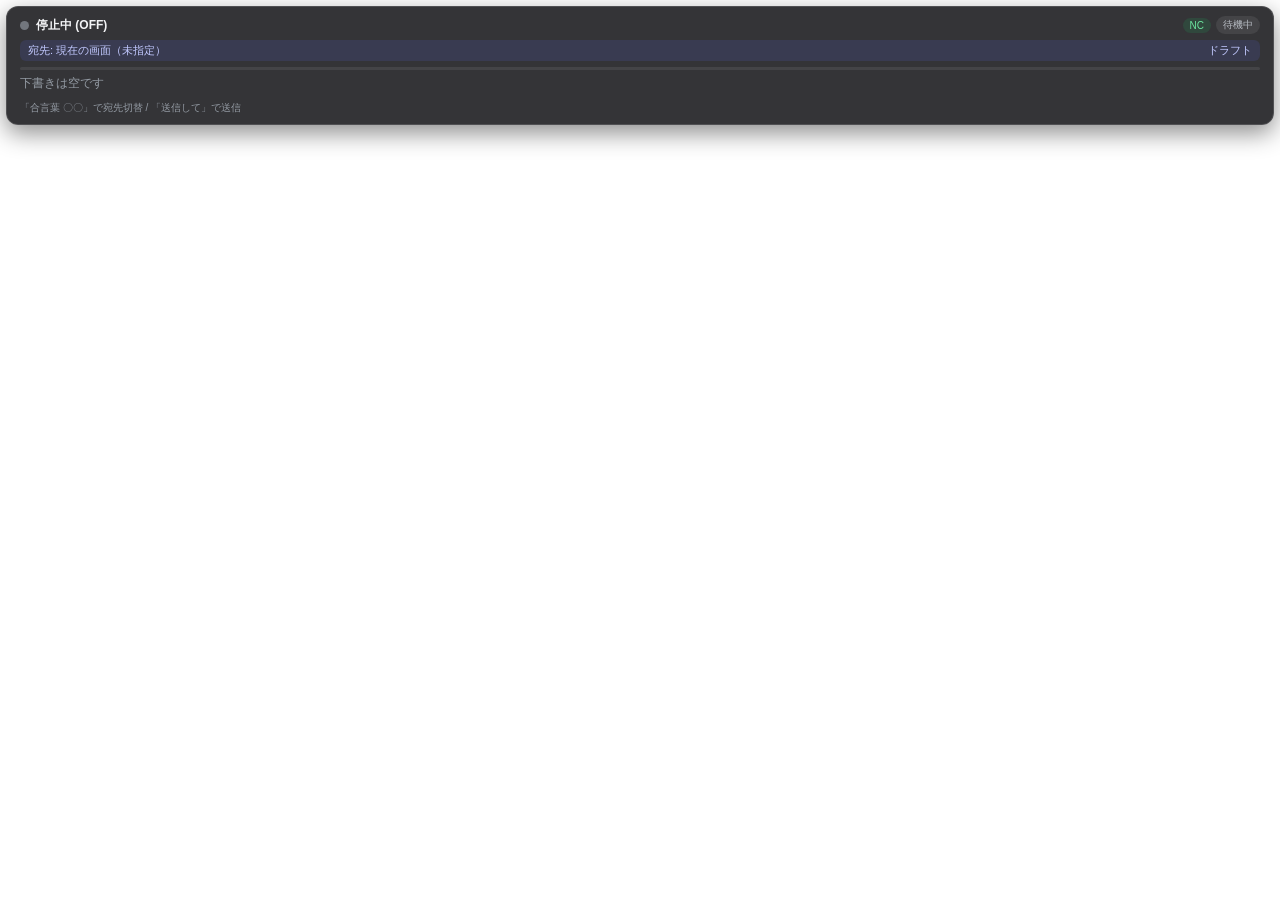
<file: ui/overlay.html>
<!doctype html>
<html lang="ja">
  <head>
    <meta charset="UTF-8" />
    <meta name="viewport" content="width=device-width, initial-scale=1.0" />
    <title>VoxDrop HUD</title>
    <style>
      * {
        box-sizing: border-box;
      }
      html,
      body {
        margin: 0;
        padding: 0;
        width: 100%;
        height: 100%;
        background: transparent;
        overflow: hidden;
        font-family: "Segoe UI", "Yu Gothic UI", "Meiryo", sans-serif;
        color: #f2f3f5;
        user-select: none;
      }
      .hud {
        margin: 6px;
        background: rgba(30, 31, 34, 0.9);
        border: 1px solid rgba(255, 255, 255, 0.14);
        border-radius: 12px;
        padding: 9px 13px;
        box-shadow: 0 8px 24px rgba(0, 0, 0, 0.45);
        display: flex;
        flex-direction: column;
        gap: 6px;
      }
      .hud.speaking,
      .hud.recognizing {
        border-color: rgba(59, 130, 246, 0.9);
      }
      .hud.rescuing {
        border-color: rgba(168, 85, 247, 0.92);
      }
      .hud.listening {
        border-color: rgba(35, 165, 90, 0.72);
      }
      .hud.sleeping,
      .hud.countdown {
        border-color: rgba(240, 178, 50, 0.85);
      }
      .hud.panic {
        border-color: rgba(239, 68, 68, 0.9);
      }
      .hud.idle {
        border-color: rgba(255, 255, 255, 0.14);
      }
      .hud-header {
        display: flex;
        align-items: center;
        justify-content: space-between;
        gap: 6px;
        cursor: move;
      }
      .state-group {
        display: flex;
        align-items: center;
        gap: 7px;
        font-size: 12px;
        font-weight: 700;
      }
      .dot {
        width: 9px;
        height: 9px;
        border-radius: 50%;
        background: #72767d;
        flex-shrink: 0;
      }
      .hud.listening .dot {
        background: #23a55a;
      }
      .hud.speaking .dot,
      .hud.recognizing .dot {
        background: #3b82f6;
        box-shadow: 0 0 8px #3b82f6;
      }
      .hud.rescuing .dot {
        background: #a855f7;
        box-shadow: 0 0 8px #a855f7;
      }
      .hud.sleeping .dot,
      .hud.countdown .dot {
        background: #f0b232;
      }
      .hud.panic .dot {
        background: #ef4444;
        box-shadow: 0 0 8px #ef4444;
      }
      .tag.warn {
        color: #ffd166;
        background: rgba(240, 178, 50, 0.2);
      }
      .tag.danger {
        color: #ff9999;
        background: rgba(239, 68, 68, 0.22);
      }
      .draft.preview {
        color: #a5b4fc;
        font-style: italic;
      }
      .footer-hint.err #actionHint {
        color: #ff9999;
      }
      .badges {
        display: flex;
        gap: 5px;
        align-items: center;
      }
      .tag {
        font-size: 10px;
        padding: 2px 7px;
        border-radius: 999px;
        background: rgba(255, 255, 255, 0.08);
        color: #b5bac1;
        max-width: 130px;
        white-space: nowrap;
        overflow: hidden;
        text-overflow: ellipsis;
      }
      .tag.ok {
        color: #6ce59f;
        background: rgba(35, 165, 90, 0.18);
      }
      .tag.accent {
        color: #c2c9ff;
        background: rgba(88, 101, 242, 0.25);
      }
      .dest-row {
        display: flex;
        align-items: center;
        justify-content: space-between;
        font-size: 11px;
        color: #c2c9ff;
        background: rgba(88, 101, 242, 0.14);
        border-radius: 6px;
        padding: 3px 8px;
      }
      .meter {
        height: 3px;
        width: 100%;
        background: rgba(255, 255, 255, 0.08);
        border-radius: 2px;
        overflow: hidden;
      }
      .meter-fill {
        height: 100%;
        width: 0%;
        background: linear-gradient(90deg, #23a55a, #5865f2);
        transition: width 0.04s linear;
      }
      .draft {
        font-size: 13px;
        line-height: 1.38;
        color: #ffffff;
        min-height: 19px;
        max-height: 38px;
        overflow: hidden;
        text-overflow: ellipsis;
        word-break: break-word;
      }
      .draft.empty {
        color: #949ba4;
        font-size: 11.5px;
      }
      .confirm-box {
        display: none;
        background: rgba(88, 101, 242, 0.28);
        border: 1px solid #5865f2;
        border-radius: 7px;
        padding: 5px 8px;
        font-size: 11.5px;
        line-height: 1.35;
      }
      .confirm-box.show {
        display: block;
      }
      .confirm-box b {
        display: block;
        color: #ffffff;
      }
      .confirm-box span {
        font-size: 10px;
        color: #d6dbff;
      }
      .countdown-box {
        display: none;
        background: rgba(240, 178, 50, 0.2);
        border: 1px solid #f0b232;
        border-radius: 7px;
        padding: 5px 8px;
        font-size: 11px;
        line-height: 1.3;
      }
      .countdown-box.show {
        display: block;
      }
      .countdown-track {
        height: 4px;
        background: rgba(255, 255, 255, 0.14);
        border-radius: 999px;
        overflow: hidden;
        margin-top: 4px;
      }
      .countdown-bar {
        height: 100%;
        width: 100%;
        background: #f0b232;
        transition: width 0.08s linear;
      }
      .footer-hint {
        font-size: 10px;
        color: #949ba4;
        display: flex;
        justify-content: space-between;
      }
    </style>
  </head>
  <body>
    <div id="hud" class="hud">
      <div class="hud-header" id="hudDrag">
        <div class="state-group">
          <span class="dot"></span>
          <span id="stateLabel">停止中 (OFF)</span>
        </div>
        <div class="badges">
          <span id="lockTag" class="tag warn" style="display: none">🔒 ロック</span>
          <span id="profileTag" class="tag ok" style="display: none"></span>
          <span id="ncTag" class="tag ok">NC</span>
          <span id="targetTag" class="tag">待機中</span>
        </div>
      </div>
      <div class="dest-row">
        <span id="destLabel">宛先: 現在の画面（未指定）</span>
        <span id="modeLabel">ドラフト</span>
      </div>
      <div class="meter"><div id="meterFill" class="meter-fill"></div></div>
      <div id="confirmBox" class="confirm-box">
        <b id="confirmTitle"></b>
        <span id="confirmSub"></span>
      </div>
      <div id="countdownBox" class="countdown-box">
        <div id="countdownLabel">送信まで...</div>
        <div class="countdown-track"><div id="countdownBar" class="countdown-bar"></div></div>
      </div>
      <div id="draftText" class="draft empty">下書きは空です</div>
      <div class="footer-hint">
        <span id="actionHint">「合言葉 〇〇」で宛先切替 / 「送信して」で送信</span>
      </div>
    </div>
    <script>
      (function () {
        const hud = document.getElementById("hud");
        const stateLabel = document.getElementById("stateLabel");
        const ncTag = document.getElementById("ncTag");
        const targetTag = document.getElementById("targetTag");
        const destLabel = document.getElementById("destLabel");
        const meterFill = document.getElementById("meterFill");
        const draftText = document.getElementById("draftText");
        const confirmBox = document.getElementById("confirmBox");
        const confirmTitle = document.getElementById("confirmTitle");
        const confirmSub = document.getElementById("confirmSub");
        const modeLabel = document.getElementById("modeLabel");
        const actionHint = document.getElementById("actionHint");
        const profileTag = document.getElementById("profileTag");
        const lockTag = document.getElementById("lockTag");
        const footerHint = actionHint.parentElement;
        const countdownBox = document.getElementById("countdownBox");
        const countdownLabel = document.getElementById("countdownLabel");
        const countdownBar = document.getElementById("countdownBar");

        document.getElementById("hudDrag").addEventListener("mousedown", function () {
          if (window.ipc && typeof window.ipc.postMessage === "function") {
            window.ipc.postMessage(JSON.stringify({ type: "DragOverlay" }));
          }
        });

        window.onBackendEvent = function (ev) {
          if (!ev || !ev.type) return;
          switch (ev.type) {
            case "AudioLevel": {
              const pct = Math.min(100, Math.round((ev.rms / 0.2) * 100));
              meterFill.style.width = pct + "%";
              if (ev.is_speaking) {
                hud.classList.add("speaking");
              }
              ncTag.textContent = ev.rnnoise_active ? "RNNoise" : "NC OFF";
              ncTag.className = "tag " + (ev.rnnoise_active ? "ok" : "");
              break;
            }
            case "TranscriptUpdate": {
              const text = (ev.draft || "").trim();
              draftText.classList.remove("preview");
              if (text) {
                draftText.textContent = text;
                draftText.classList.remove("empty");
              } else {
                draftText.textContent = "下書きは空です";
                draftText.classList.add("empty");
              }
              break;
            }
            case "StreamingPreview": {
              const draft = (ev.draft || "").trim();
              if (draft) {
                draftText.textContent = "… " + draft;
                draftText.classList.remove("empty");
                draftText.classList.add("preview");
              }
              break;
            }
            case "PostSendError": {
              footerHint.classList.add("err");
              actionHint.textContent = `[${ev.code || "ERR"}] ${ev.detail || "送信エラー"}`;
              setTimeout(() => {
                footerHint.classList.remove("err");
                actionHint.textContent = "「合言葉 〇〇」で宛先切替 / 「送信して」で送信";
              }, 4500);
              break;
            }
            case "ConfirmationPrompt": {
              if (ev.active) {
                confirmTitle.textContent = ev.title || "";
                confirmSub.textContent = ev.subtitle || "";
                confirmBox.classList.add("show");
              } else {
                confirmBox.classList.remove("show");
              }
              break;
            }
            case "CommandExecuted": {
              actionHint.textContent = ev.detail || "コマンド実行";
              setTimeout(() => {
                actionHint.textContent = "「合言葉 〇〇」で宛先切替 / 「送信して」で送信";
              }, 2600);
              break;
            }
            case "StatusChanged": {
              hud.classList.remove(
                "listening",
                "speaking",
                "recognizing",
                "rescuing",
                "countdown",
                "sleeping",
                "panic",
                "idle"
              );
              const phase = ev.phase || "";
              if (ev.panic_mode) {
                hud.classList.add("panic");
                stateLabel.textContent = "配信セーフ (ミュート)";
              } else if (!ev.listening) {
                hud.classList.add("idle");
                stateLabel.textContent =
                  ev.activation_mode === "push_to_talk" ? "PTT 待機中" : "停止中 (OFF)";
              } else if (ev.sleeping) {
                hud.classList.add("sleeping");
                stateLabel.textContent = "スリープ中";
              } else if (phase === "rescuing") {
                hud.classList.add("rescuing");
                stateLabel.textContent = "高精度レスキュー中...";
              } else if (phase === "countdown") {
                hud.classList.add("countdown");
                stateLabel.textContent = "送信カウントダウン";
              } else if (phase === "recognizing" || ev.recognizing) {
                hud.classList.add("recognizing", "speaking");
                stateLabel.textContent = "認識中...";
              } else {
                hud.classList.add("listening");
                stateLabel.textContent =
                  ev.activation_mode === "push_to_talk" ? "PTT 録音中" : "録音待機中";
              }

              if (lockTag) {
                lockTag.style.display = ev.target_locked ? "inline-block" : "none";
              }

              if (ev.active_profile) {
                profileTag.textContent = ev.active_profile;
                profileTag.style.display = "inline-block";
              } else {
                profileTag.style.display = "none";
              }

              const ncName = ev.noise_stt_engine || "";
              const ncShort =
                ncName === "dpdfnet-16k"
                  ? "DPDF16"
                  : ncName === "dpdfnet-48k"
                  ? "DPDF48"
                  : ncName === "gtcrn-16k"
                  ? "GTCRN"
                  : ncName === "deepfilternet3"
                  ? "DF3"
                  : ev.rnnoise_enabled
                  ? "RNNoise"
                  : "NC OFF";
              ncTag.textContent = ncShort;
              ncTag.className = "tag " + (ev.rnnoise_enabled || (ncName && ncName !== "off-hpf") ? "ok" : "");

              targetTag.textContent = ev.active_process || "未検出";
              targetTag.className = "tag " + (ev.target_active ? "ok" : "");

              destLabel.textContent =
                (ev.target_locked ? "🔒 宛先: " : "宛先: ") +
                (ev.panic_mode
                  ? "*** (セーフモード)"
                  : ev.active_discord_target_label || "現在の画面");
              modeLabel.textContent =
                ev.input_mode === "direct" ? "ダイレクト" : "ドラフト";
              break;
            }
            case "SendCountdown": {
              if (ev.active) {
                const sec = (Math.max(0, ev.remaining_ms || 0) / 1000).toFixed(1);
                const pct = Math.min(100, Math.max(0, ((ev.remaining_ms || 0) / Math.max(1, ev.total_ms || 1)) * 100));
                countdownLabel.textContent = `送信まで ${sec}秒（「待って」/「取り消し」/ Esc で中止）`;
                countdownBar.style.width = pct + "%";
                countdownBox.classList.add("show");
              } else {
                countdownBox.classList.remove("show");
              }
              break;
            }
            case "OverlayStyle": {
              if (typeof ev.opacity === "number") {
                hud.style.opacity = String(ev.opacity);
              }
              break;
            }
          }
        };
      })();
    </script>
  </body>
</html>
</file>
